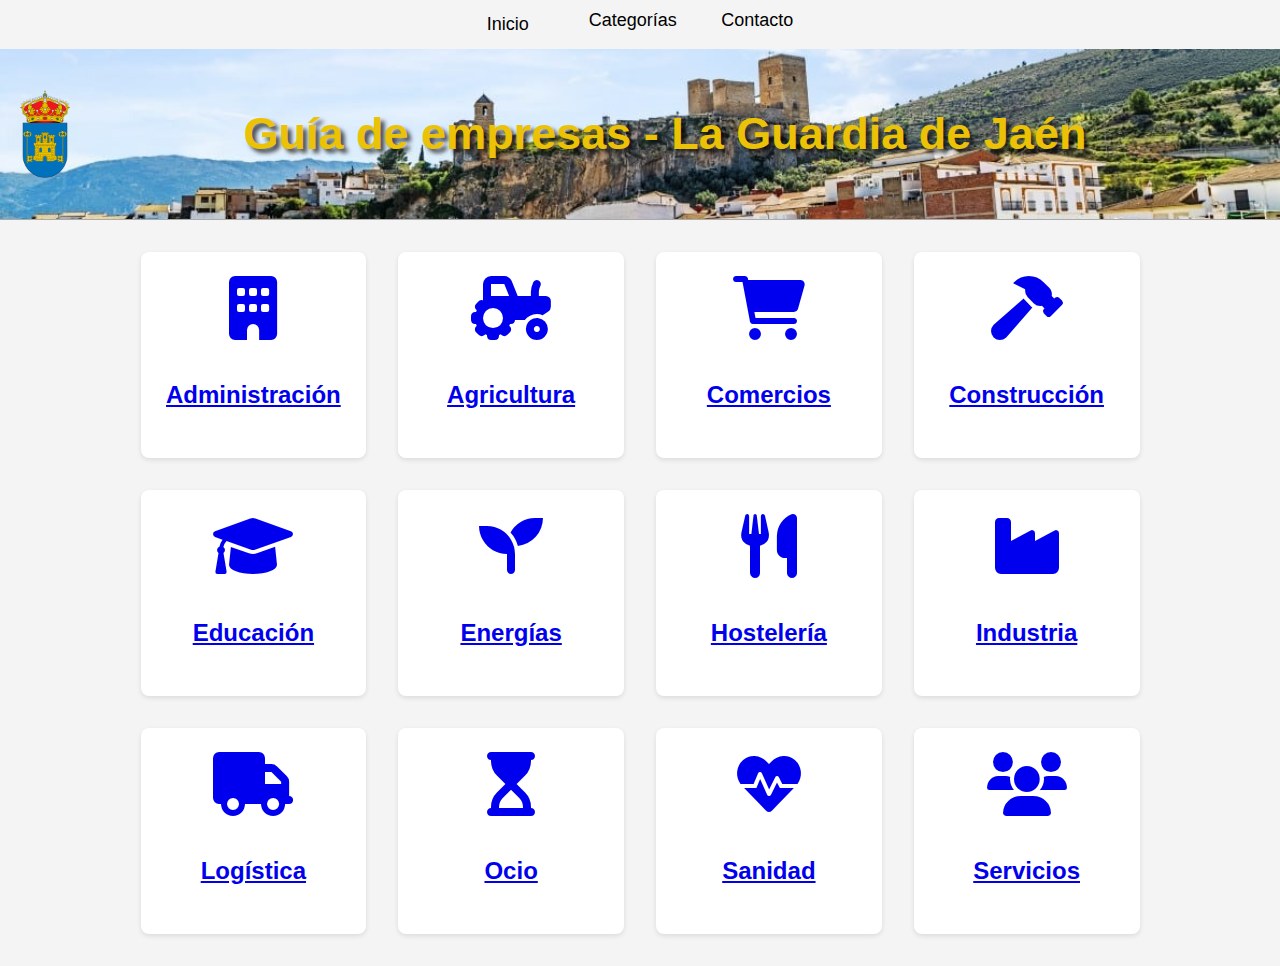
<file: index.html>
<!DOCTYPE html>
<html lang="es">
<head>
    <meta charset="UTF-8">
    <meta name="viewport" content="width=device-width, initial-scale=1.0">
    <title>Guía de Empresas - La Guardia de Jaén</title>
    <link rel="icon" type="image/png" sizes="16x16" href="favicon-16x16.png">
    <link rel="stylesheet" href="https://cdnjs.cloudflare.com/ajax/libs/font-awesome/6.0.0-beta3/css/all.min.css">
    <link rel="stylesheet" href="css/styles_index.css">
</head>
<body>
        <!-- Header con el menú -->
            <nav class="navbar">
                <a href="index.html" class="nav-link">Inicio</a>
    
                <!-- Botón Categorías con submenú -->
                <div class="dropdown">
                    <button class="nav-link dropdown-btn">Categorías</button>
                    <div class="dropdown-menu">
                        <div class="dropdown-item">
                            <a href="categorias/administracion.html">Administración</a>
                            <div class="submenu">
                                <a href="categorias/administracion/Jimenez_romero_francisco_ jesus/Jimenez_romero_francisco_jesus.html">Francisco Jesús Jiménez Romero</a>
                            </div>
                        </div>
                        <div class="dropdown-item">
                            <a href="categorias/agricultura.html">Agricultura</a>
                            <div class="submenu">
                                <a href="categorias/agricultura/Comunidad_De_Regantes_Los_Llanos/Comunidad_De_Regantes_Los_Llanos.html">Comunidad de Regantes Los Llanos</a>
                            </div>
                        </div>
                        <div class="dropdown-item">
                            <a href="categorias/comercio.html">Comercio</a>
                            <div class="submenu">
                                <a href="categorias/comercio/Agroquimicos_mentesa_SL/Agroquimicos_mentesa.html">Agroquímicos Mentesa</a>
                                <a href="categorias/comercio/Carniceria_Vadillos/carniceria_vadillos.html">Carnicería Vadillos</a>
                                <a href="categorias/comercio/Confeccion_Textil_Hogar_Bruna/Confeccion_Textil_Hogar_Bruna.html">Confección Textil Hogar Bruna</a>
                                <a href="categorias/comercio/Confecciones_Gertrudis/Confecciones_Gertrudis.html">Confecciones Gertrudis</a>
                                <a href="categorias/comercio/Coviran/Coviran.html">Covirán</a>
                                <a href="categorias/comercio/Estanco_Maria_Jesus/Estanco_Maria_Jesus.html">Estanco María Jesús</a>
                                <a href="categorias/comercio/Farmacia_silvia_ruiz_diaz/Farmacia_silvia_ruiz.html">Farmacia Silvia Ruíz Díaz</a>
                                <a href="categorias/comercio/Jm_aperitivos/Jm_aperitivos.html">JM Aperitivos</a>
                                <a href="categorias/comercio/Kiosko_vista_alegre/Kiosco_vista_alegre.html">Kiosko Vista Alegre</a>
                                <a href="categorias/comercio/La_tienda_de_entrecaminos/La_tienda_de_entrecaminos.html">La Tienda de Entrecaminos</a>
                                <a href="categorias/comercio/Mikrojuli/mikrojuli.html">MikroJuli</a>
                                <a href="categorias/comercio/Muelle_15/muelle_15.html">Muelle 15</a>
                                <a href="categorias/comercio/Panaderia_gertrudis_dominguez_dominguez/Panaderia_gertrudis_dominguez_dominguez.html">Panadería Gertrudis Domínguez Domínguez</a>
                                <a href="categorias/comercio/Pili_y_mili/Pili_y_mili.html">Pili y Mili</a>
                                <a href="categorias/comercio/Rincon_del_porricas/Rincon_del_porricas.html">Rincón del Porricas</a>
                                <a href="categorias/comercio/Sebastian_dominguez_dominguez/Sebastian_dominguez_dominguez.html">Sebastián Domínguez Domínguez</a>
                                <a href="categorias/comercio/Supermercado_tomas_paula/Supermercado_tomas_paula.html">Supermercado Tomás y Paula</a>
                                <a href="categorias/comercio/Todo_100_María_del_Carmen/Todo_100_maría_del_carmen.html">Todo 100 María del Carmén</a>
                                <a href="categorias/comercio/Xauen_beauty_sl/Xauen_beauty_sl.html">Xauen Beauty S.L</a>
                            </div>
                        </div>
                            <div class="dropdown-item">
                            <a href="categorias/construccion.html">Construcción</a>
                            <div class="submenu">
                                <a href="categorias/construccion/Construcciones_y_reformas_nini/Construcciones_y_reformas_nini.html">Construcciones y Reformas Nini</a>
                                <a href="categorias/construccion/Excavaciones_y_movimientos_de_tierras_JMS/excavaciones_JMS.html">Excavaciones y movimientos de tierra JMS</a>
                                <a href="categorias/construccion/Global_foreman/Global_foreman.html">Global Foreman</a>
                            </div>
                        </div> 
                            <div class="dropdown-item">
                            <a href="categorias/educacion.html">Educación</a>
                            <div class="submenu">
                                <a href="categorias/educacion/Academia_victoria/Academia_victoria.html">Academia Victoria</a>
                                <a href="categorias/educacion/Diego_Martinez_Logopeda/Diego_Martinez_Logopeda.html">Diego Martínez Logopeda</a>
                                <a href="categorias/educacion/Logoss_formacion_continuada/LOGOSS_Formación_Continuada.html">Logoss</a>
                            </div>
                        </div>
                            <div class="dropdown-item">
                            <a href="categorias/energias.html">Energías</a>
                            <div class="submenu">
                                <a href="categorias/energias/Hh_Solar/Hh_solar.html">HH Solar</a>
                                <a href="categorias/energias/Luis_pelaez_s.l/Luis_Peláez_S.L.html">Luis Peláez</a>
                            </div>
                        </div>
                            <div class="dropdown-item">
                            <a href="categorias/hosteleria.html">Hostelería</a>
                            <div class="submenu">
                                <a href="categorias/hosteleria/El_Zorro/El_Zorro.html">El Zorro</a>
                                <a href="categorias/hosteleria/La_muralla/La_muralla.html">La Muralla</a>
                                <a href="categorias/hosteleria/Mirador_el_reencuentro/Mirador_el_reencuentro.html">Mirador el Reencuentro</a>
                                <a href="categorias/hosteleria/Pacomer/Pacomer.html">Pacomer</a>
                                <a href="categorias/hosteleria/Restaurante_el_timon/Restaurante_el_timon.html">Restaurante El Timón</a>
                                <a href="categorias/hosteleria/Restaurante_km_42_sl/Restaurante_km_42_sl.html">Restaurante KM42</a>
                                <a href="categorias/hosteleria/Restcargan_S.A/Rescargant.html">Rescargant</a>
                                <a href="categorias/hosteleria/Cafe bar Patillas/Patillas.html">Café Bar Patillas</a>
                                <a href="categorias/hosteleria/Café_Bar_El_Cuerpo/Cuerpo.html">Café Bar El Cuerpo</a>
                                <a href="categorias/hosteleria/Plaza_San_Pedro/San_Pedro.html">Plaza San Pedro</a>
                            </div>
                        </div>
                            <div class="dropdown-item">
                            <a href="categorias/industria.html">Industria</a>
                            <div class="submenu">
                                <a href="categorias/industria/Patatas_fritas_santo_reino_slu/Patatas_fritas_Santo_Reino_S.L.html">Patatas Fritas Santo Reino</a>
                                <a href="categorias/industria/Sca_san_sebastián/SCA_San_Sebastian.html">C.S.A San Sebastián</a>
                                <a href="categorias/industria/Rotuara/Rotuara.html">Rotuara</a>
                                <a href="categorias/industria/Remancer_jaen_sl/Remancer_jaen_sl.html">Remancer</a>
                                <a href="categorias/industria/Aceites_la_fuente_sl/Aceites_la_fuente_sl.html">Aceites La Fuente</a>
                            </div>
                        </div>
                        <div class="dropdown-item">
                            <a href="categorias/logistica.html">Logística</a>
                            <div class="submenu">
                                <a href="categorias/logistica/Transportes_y_materiales_san_sebastian_sociedad_limitada/Transportes_y_materiales_san_sebastian_sociedad_limitada.html">Transportes San Sebastián</a>
                                <a href="categorias/comercio/ropa.html">Federico Vílchez Romero</a>
                            </div>
                        </div>
                        <div class="dropdown-item">
                            <a href="categorias/ocio.html">Ocio</a>
                            <div class="submenu">
                                <a href="categorias/ocio/Centro_ecuestre_la_estribera/Centro_ecuestre_la_estribera.html">Centro Ecuestre La Estribera</a>
                                <a href="categorias/ocio/Leyenda_viva/Leyenda_Viva.html">Leyenda Viva</a>
                                <a href="categorias/ocio/Party_time/Party_time.html">Party Time</a>
                                <a href="categorias/ocio/Pub_mekedo/Pub_mekedo.html">Pub Mekedo</a>
                            </div>
                        </div>
                        <div class="dropdown-item">
                            <a href="categorias/sanidad.html">Sanidad</a>
                            <div class="submenu">
                                <a href="categorias/sanidad/Farmacia_Maria_Zafra_Gonzales/Farmacia_Maria_Zafra_Gonzales.html">Farmacia María Zafra Conzález/a>
                                <a href="categorias/sanidad/Java_Veterinaria_Sociedad_Limitada/Java_Veterinaria_Sociedad_Limitada.html">Java Veterinaria</a>
                                <a href="categorias/sanidad/Residencia_de_mayores_fuente_de_la_pena_sca/Residencia_de_mayores_fuente_de_la_pena_sca.html">Residencia de mayores Fuente de la Peña</a>
                                <a href="categorias/sanidad/Centro_de_dia_virgen_de_la_capilla/Centro_de_dia_virgen_de_la_capilla.html">Centro de día Virgen de la Capilla</a>
                                <a href="categorias/sanidad/Fisioterapia/Fisioterapia.html">Fisioterapia Noelia Martínez</a>
                                <a href="categorias/sanidad/Vet_go_Francisco_Lietor/vet_go_francisco_lietor.html">Vet Go</a>
                            </div>
                        </div>
                        <div class="dropdown-item">
                            <a href="categorias/servicios.html">Servicios</a>
                            <div class="submenu">
                                <a href="categorias/servicios/Iniciativas_Desarrollos_La_Yuca_Sl/Iniciativas_Desarrollos_La_Yuca_Sl.html">Iniciativas y Desarollos La Yuca</a>
                                <a href="categorias/servicios/Compania_Europea_De_Espectaculos/Compania_Europea_De_Espectaculos.html">Compañía Europea de Espectáculos</a>
                                <a href="categorias/servicios/Tapiceria_la_guardia/Tapiceria_la_guardia.html">Tapicería La Guardia de Jaén</a>
                                <a href="categorias/servicios/Mercedess_seo/Mercedess_seo.html">Mercedess SEO</a>
                                <a href="categorias/servicios/Clece_sa/Clece_sa.html">Clece S.A</a>
                                <a href="categorias/servicios/Autoescuela_stop/Autoescuela_stop.html">Autoescuela Stop</a>
                                <a href="categorias/servicios/Blue_moon/Blue_moon.html">Blue Moon</a>
                                <a href="categorias/servicios/Francisco_Anguita_Nutricion/Francisco_Anguita_Nutricion.html">Francisco Anguita Nutrición</a>
                                <a href="categorias/servicios/Hielo_fricus/Hielos_fricus.html">Hielo Fricus</a>
                                <a href="categorias/servicios/Marian_Jurado_Manicurista_Profesional/Marian_Jurado_Manicurista_Profesional.html">Marian Jurado Manicurista</a>
                                <a href="categorias/servicios/Peluqueria_koketas_unisex/Peluqueria_koketas_unisex.html">Peluquería Koketas Unisex</a>
                        </div>
                    </div>
                </div>
    
                <a href="contacto.html" class="nav-link">Contacto</a>
            </nav>
   <header>
    <img src="Escudo_de_La_Guardia_de_Jaén.svg.png" alt="Logo de mi empresa" width="50">
    <h1> Guía de empresas - La Guardia de Jaén</h1>
   </header> 
   <main>
    <div class="category-grid">
        <a href="categorias/administracion.html" class="category-item">
            <i class="fas fa-building category-icon"></i>
            <h2>Administración</h2>
        </a>
        <a href="Categorias/agricultura.html" class="category-item">
            <i class="fas fa-tractor category-icon"></i>
            <h2>Agricultura</h2>
        </a>
        <a href="categorias/comercio.html" class="category-item">
            <i class="fas fa-shopping-cart category-icon"></i>
            <h2>Comercios</h2>
        </a>
        <a href="categorias/construccion.html" class="category-item">
            <i class="fas fa-hammer category-icon"></i>
            <h2>Construcción</h2>
        </a>
        <a href="categorias/educacion.html" class="category-item">
            <i class="fas fa-graduation-cap category-icon"></i>
            <h2>Educación</h2>
        </a>
        <a href="Categorias/energias.html" class="category-item">
            <i class="fas fa-seedling category-icon"></i>
            <h2>Energías</h2>
        </a>
        <a href="categorias/hosteleria.html" class="category-item">
            <i class="fas fa-utensils category-icon"></i>
            <h2>Hostelería</h2>
        </a>
        <a href="categorias/industria.html" class="category-item">
            <i class="fas fa-industry category-icon"></i>
            <h2>Industria</h2>
        </a>
        <a href="categorias/logistica.html" class="category-item">
            <i class="fas fa-truck category-icon"></i>
            <h2>Logística</h2>
        </a>
        <a href="categorias/ocio.html" class="category-item">
            <i class="fas fa-hourglass-start category-icon"></i>
            <h2>Ocio</h2>
        </a>
        <a href="categorias/sanidad.html" class="category-item">
            <i class="fas fa-heartbeat category-icon"></i>
            <h2>Sanidad</h2>
        </a>
        <a href="categorias/servicios.html" class="category-item">
            <i class="fa-solid fa-users category-icon"></i>
            <h2>Servicios</h2>
        </a>
    </div>
   </main>
   <script src="js/java.js"></script>
</body>
</html>
</file>
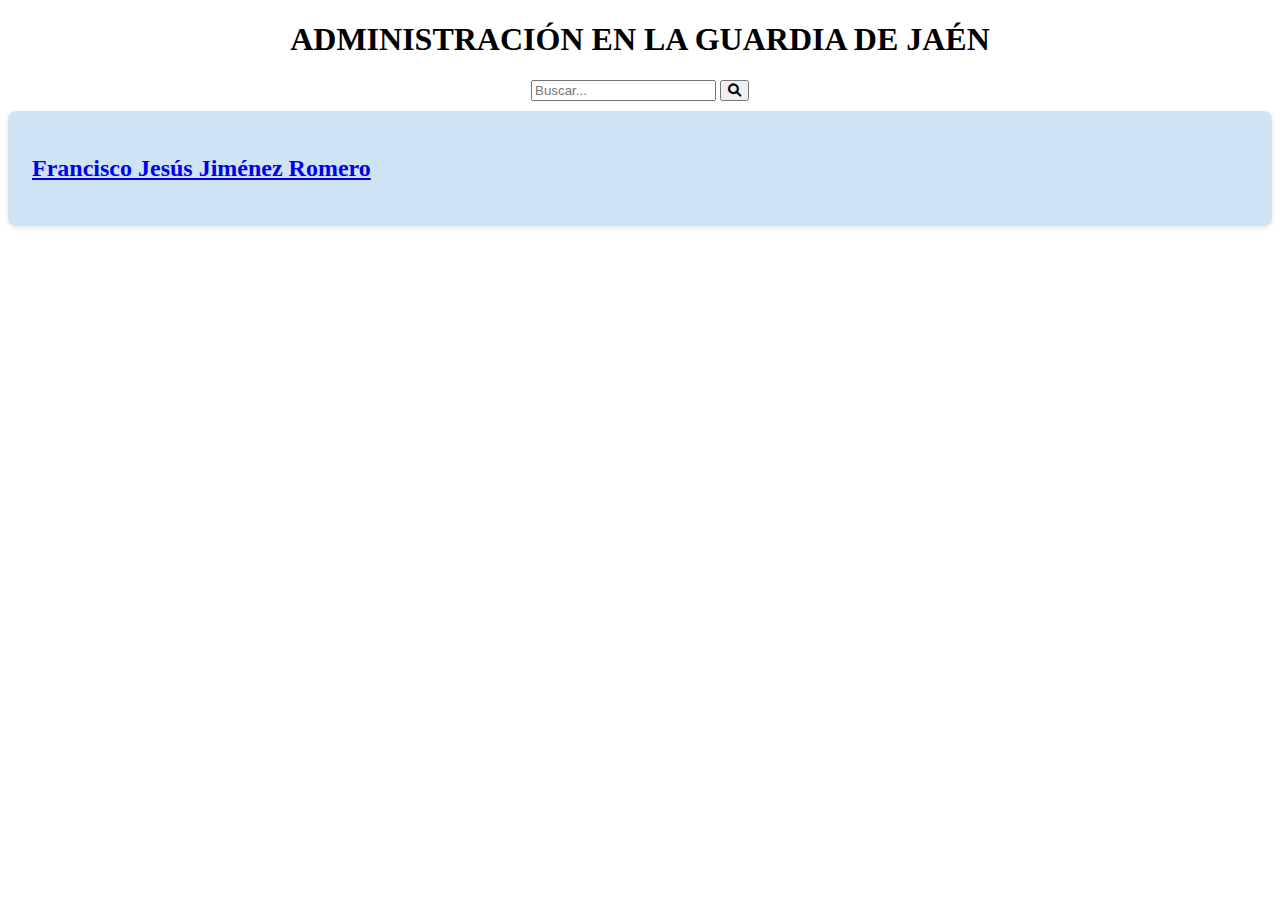
<file: categorias/administracion.html>
<!DOCTYPE html>
<html lang="es">
<head>
    <meta charset="UTF-8">
    <meta name="viewport" content="width=device-width, initial-scale=1.0">
    <title>Administración</title>
    <link rel="icon" type="image/png" sizes="16x16" href="../favicon-16x16.png">
    <link rel="stylesheet"href="https://cdnjs.cloudflare.com/ajax/libs/font-awesome/6.0.0-beta3/css/all.min.css">
    <style>
        .business-list{
            display: grid;
            grid-template-columns: repeat(auto-fit,minmax(300px,1fr));
            gap:2rem;
        }
        .business-card{
            background-color: #cee4f5;
            border-radius: 8px;
            box-shadow: 0 2px 5px rgba(0,0,0,0.1);
            padding: 1.5rem;
            transition: transform 0.3s ease;
            margin-top: 10px;
        }
        .business-card:hover{
            transform:translateY(-5px);
        }
        header{
            text-align: center;
        }
    </style>
</head>
<body>
   <header>
    <h1>ADMINISTRACIÓN EN LA GUARDIA DE JAÉN</h1>
    <div class="search-container">
        <input type="text" id="search" placeholder="Buscar..." onkeyup="searchBusinesses()">
        <button type="submit"><i class="fas fa-search"></i></button>
    </div>
   </header> 
   <main>
    <div class="business-list">
        <a href="administracion/Jimenez_romero_francisco_ jesus/Jimenez_romero_francisco_jesus.html"class="business-card">
            <h2>Francisco Jesús Jiménez Romero</h2>   
        </a>
    </div>
   </main>
   <script src="../js/java.js"></script>
</body>
</html>
</file>
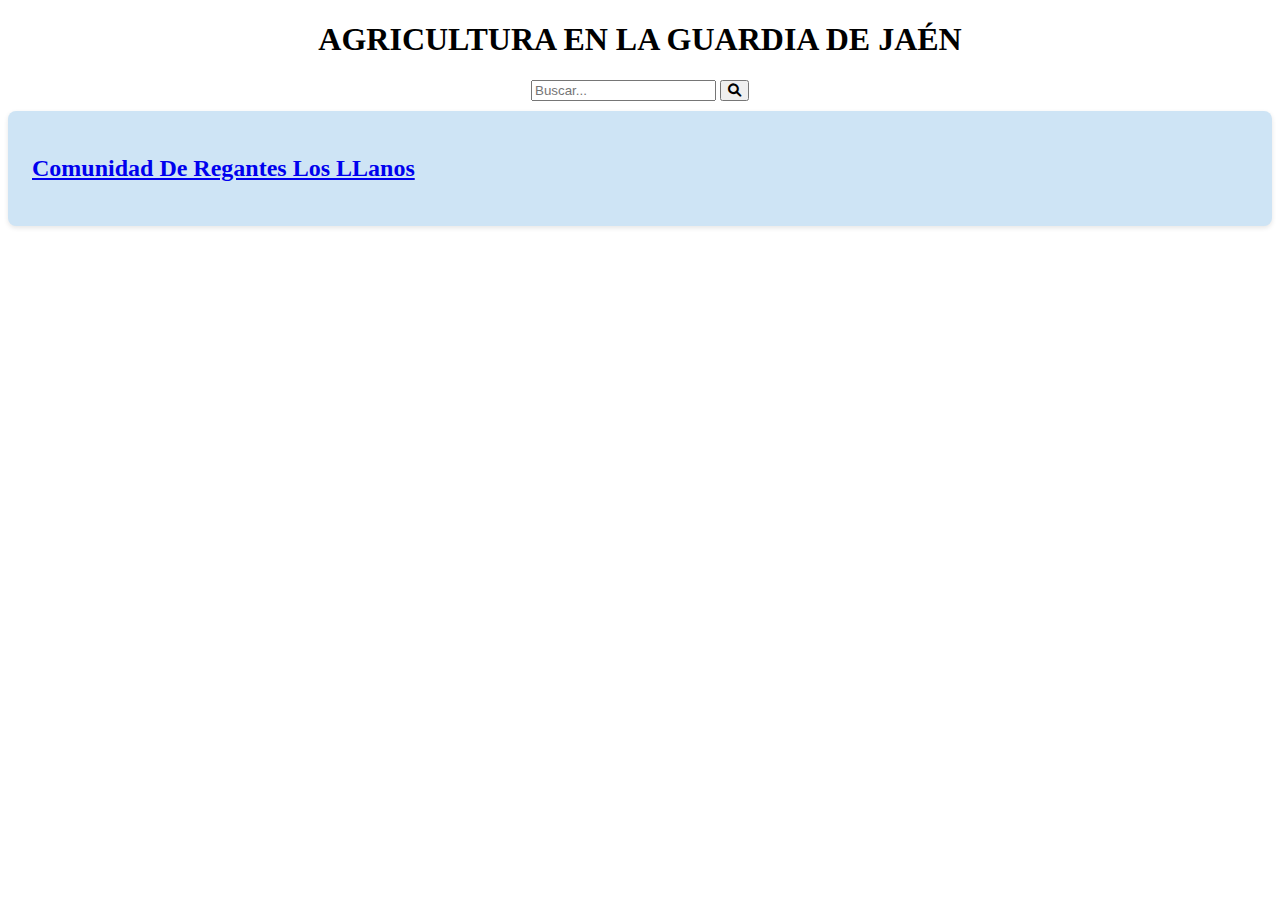
<file: categorias/agricultura.html>
<!DOCTYPE html>
<html lang="es">
<head>
    <meta charset="UTF-8">
    <meta name="viewport" content="width=device-width, initial-scale=1.0">
    <title>Agricultura</title>
    <link rel="icon" type="image/png" sizes="16x16" href="../favicon-16x16.png">
    <link rel="stylesheet"href="https://cdnjs.cloudflare.com/ajax/libs/font-awesome/6.0.0-beta3/css/all.min.css">
    <style>
        /*Estilos similares a la página principal*/
        .business-list{
            display: grid;
            grid-template-columns: repeat(auto-fit,minmax(300px,1fr));
            gap:2rem;
        }
        .business-card{
            background-color: #cee4f5;
            border-radius: 8px;
            box-shadow: 0 2px 5px rgba(0,0,0,0.1);
            padding: 1.5rem;
            transition: transform 0.3s ease;
            margin-top: 10px;
        }
        .business-card:hover{
            transform:translateY(-5px);
        }
        header{
            text-align: center;
        }
    </style>
</head>
<body>
   <header>
    <h1>AGRICULTURA EN LA GUARDIA DE JAÉN</h1>
    <div class="search-container">
        <input type="text" id="search" placeholder="Buscar..." onkeyup="searchBusinesses()">
        <button type="submit"><i class="fas fa-search"></i></button>
    </div>
   </header> 
   <main>
    <div class="business-list">
        <a href="agricultura/Comunidad_De_Regantes_Los_Llanos/Comunidad_De_Regantes_Los_Llanos.html"class="business-card">
            <h2>Comunidad De Regantes Los LLanos</h2>
        </a>
    </div>
   </main>
   <script src="../js/java.js"></script>
</body>
</html>
</file>
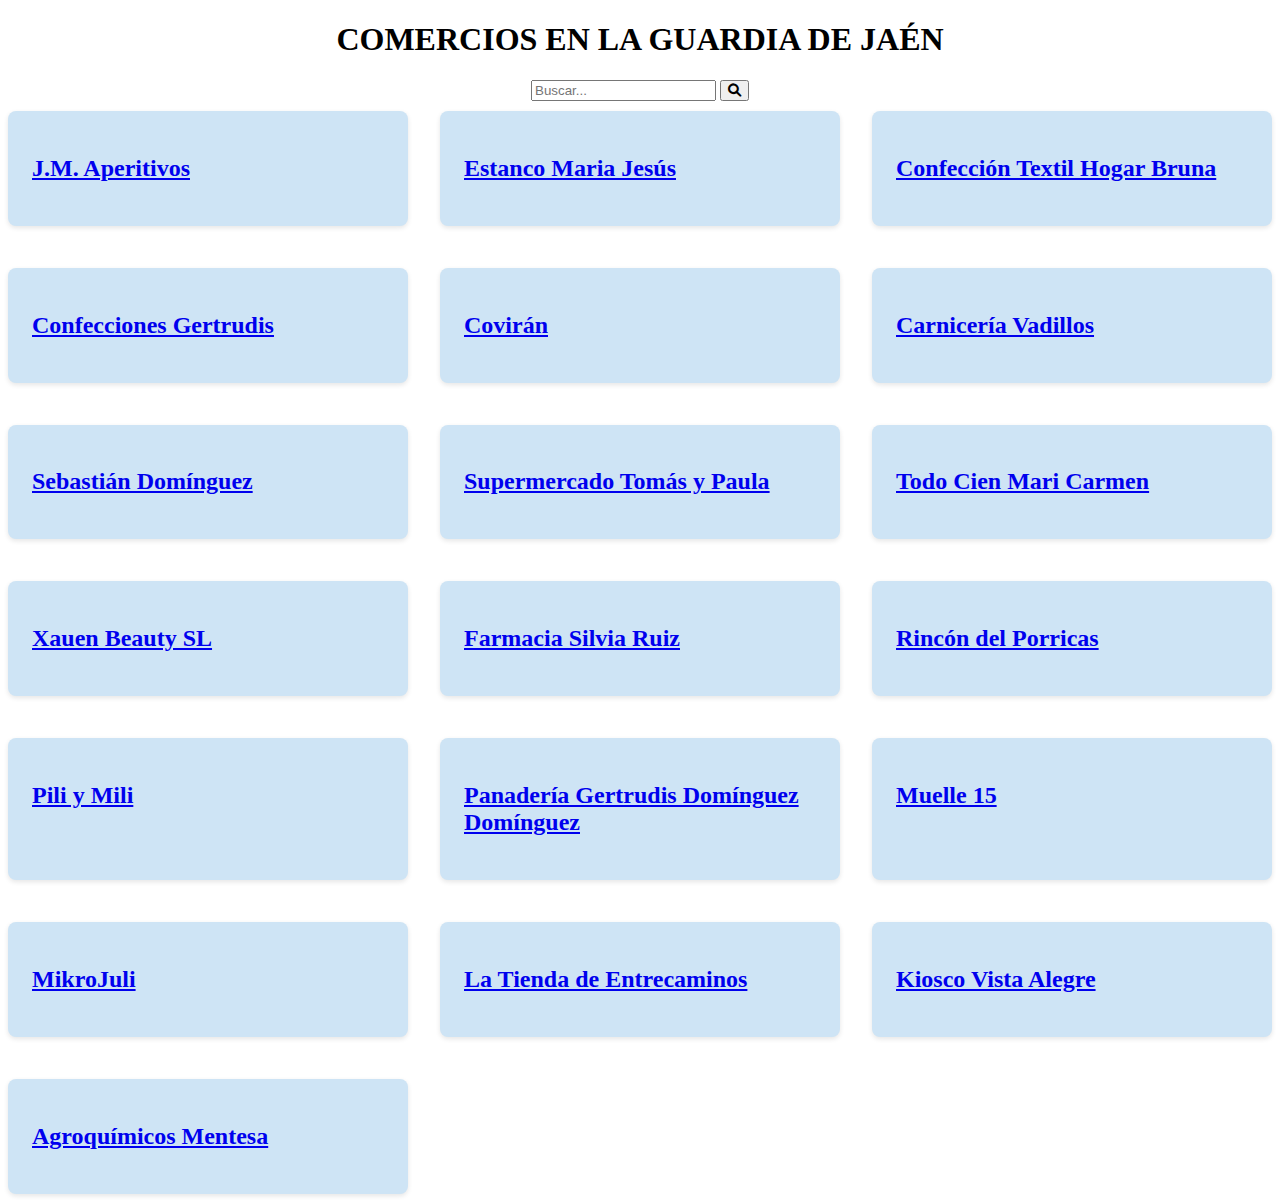
<file: categorias/comercio.html>
<!DOCTYPE html>
<html lang="es">

    <meta charset="UTF-8">
    <meta name="viewport" content="width=device-width, initial-scale=1.0">
    <title>Comercio</title>
    <link rel="icon" type="image/png" sizes="16x16" href="../favicon-16x16.png">
    <link rel="stylesheet"href="https://cdnjs.cloudflare.com/ajax/libs/font-awesome/6.0.0-beta3/css/all.min.css">  
    <style>
        /*Estilos similares a la página principal*/
        .business-list{
            display: grid;
            grid-template-columns: repeat(auto-fit,minmax(300px,1fr));
            gap:2rem;
        }
        .business-card{
            background-color: #cee4f5;
            border-radius: 8px;
            box-shadow: 0 2px 5px rgba(0,0,0,0.1);
            padding: 1.5rem;
            transition: transform 0.3s ease;
            margin-top: 10px;
        }
        .business-card:hover{
            transform:translateY(-5px);
        }
        header{
            text-align: center;
        }
    </style>
</head>
<body>
   <header>
    <h1>COMERCIOS EN LA GUARDIA DE JAÉN</h1>
    <div class="search-container">
        <input type="text" id="search" placeholder="Buscar..." onkeyup="searchBusinesses()">
        <button type="submit"><i class="fas fa-search"></i></button>
    </div>
   </header> 
   <main>
    <div class="business-list">
        <a href="comercio/Jm_aperitivos/Jm_aperitivos.html"class="business-card">
            <h2>J.M. Aperitivos</h2>
        </a>
        <a href="comercio/Estanco_Maria_Jesus/Estanco_Maria_Jesus.html"class="business-card">
            <h2>Estanco Maria Jesús</h2>
        </a>
        <a href="comercio/Confeccion_Textil_Hogar_Bruna/Confeccion_Textil_Hogar_Bruna.html"class="business-card">
            <h2>Confección Textil Hogar Bruna</h2>
        
        </a>  
        <a href="comercio/Confecciones_Gertrudis/Confecciones_Gertrudis.html"class="business-card">
            <h2>Confecciones Gertrudis</h2>
        </a>
        
        <a href="comercio/Coviran/Coviran.html"class="business-card">
            <h2>Covirán</h2>
        </a>
        <a href="comercio/Carniceria_Vadillos/carniceria_vadillos.html" class="business-card">
            <h2>Carnicería Vadillos</h2>
        </a>
        <a href="comercio/Sebastian_dominguez_dominguez/Sebastian_dominguez_dominguez.html" class="business-card">
            <h2>Sebastián Domínguez</h2>

        </a>    
        <a href="comercio/Supermercado_tomas_paula/Supermercado_tomas_paula.html" class="business-card">
            <h2>Supermercado Tomás y Paula</h2>
            
        </a>    
        <a href="comercio/Todo_100_María_del_Carmen/Todo_100_maría_del_carmen.html" class="business-card">
            <h2>Todo Cien Mari Carmen</h2>
           
        </a>    
        <a href="comercio/Xauen_beauty_sl/Xauen_beauty_sl.html" class="business-card">
            <h2>Xauen Beauty SL</h2>
           
        </a>    
        <a href="comercio/Farmacia_silvia_ruiz_diaz/Farmacia_silvia_ruiz.html" class="business-card">
            <h2>Farmacia Silvia Ruiz</h2>
        </a> 
        <a href="comercio/Rincon_del_porricas/Rincon_del_porricas.html" class="business-card">
            <h2>Rincón del Porricas</h2>
        </a>    
        <a href="comercio/Pili_y_mili/Pili_y_mili.html" class="business-card">
            <h2>Pili y Mili</h2>
        </a> 
        <a href="comercio/Panaderia_gertrudis_dominguez_dominguez/Panaderia_gertrudis_dominguez_dominguez.html" class="business-card">
            <h2>Panadería Gertrudis Domínguez Domínguez</h2>
        </a> 
         
        <a href="comercio/Muelle_15/muelle_15.html" class="business-card">
            <h2>Muelle 15</h2>
        </a> 
        <a href="comercio/Mikrojuli/mikrojuli.html" class="business-card">
            <h2>MikroJuli</h2>
        </a> 
        <a href="comercio/La_tienda_de_entrecaminos/La_tienda_de_entrecaminos.html" class="business-card">
            <h2>La Tienda de Entrecaminos</h2>
        </a> 
        <a href="comercio/Kiosko_vista_alegre/Kiosco_vista_alegre.html" class="business-card">
            <h2>Kiosco Vista Alegre</h2>
        </a> 
        <a href="comercio/Agroquimicos_mentesa_SL/Agroquimicos_mentesa.html" class="business-card">
            <h2>Agroquímicos Mentesa</h2>
        </a> 
    </div>
   </main>
   <script src="../js/java.js"></script>
</body>
</html>
</file>
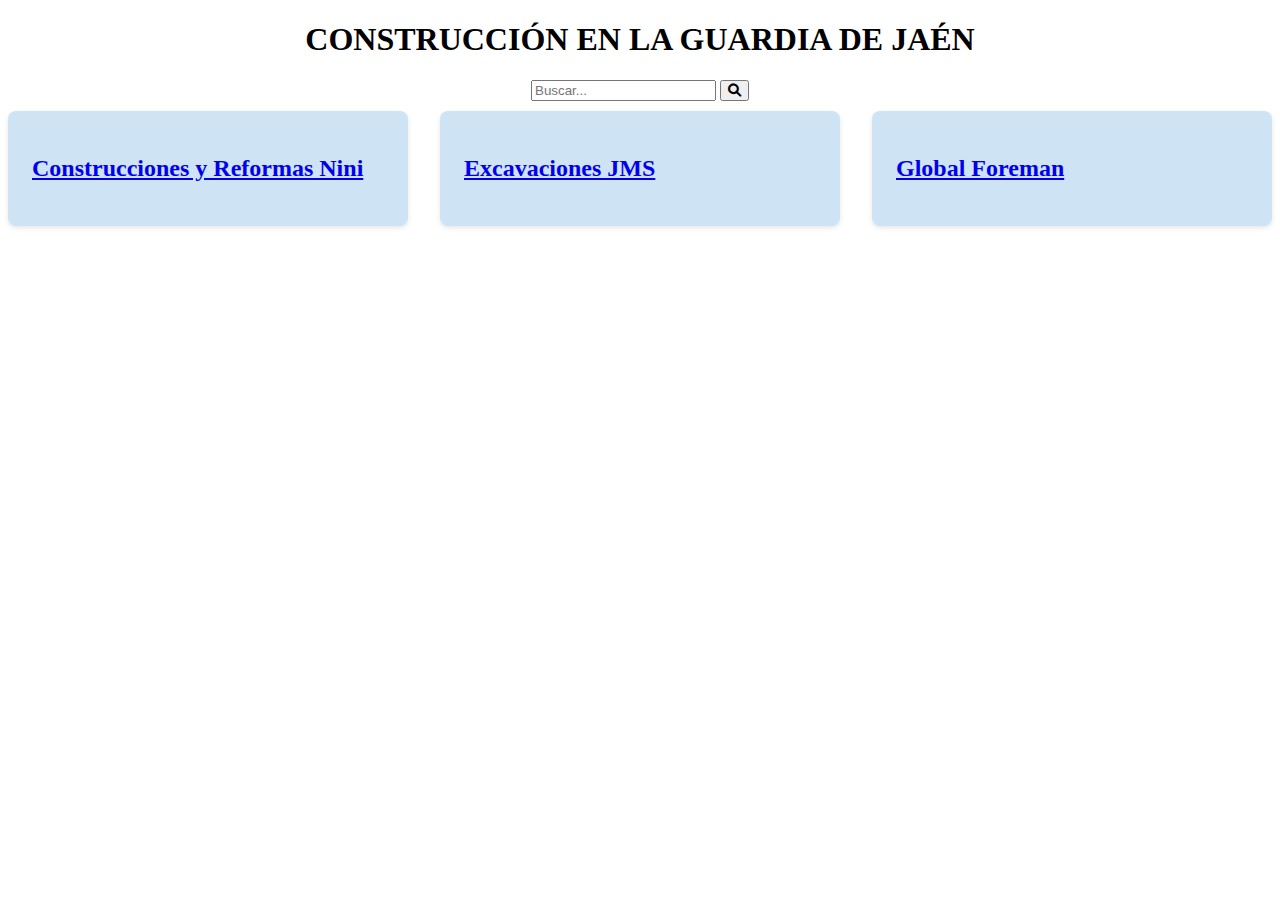
<file: categorias/construccion.html>
<!DOCTYPE html>
<html lang="es">

    <meta charset="UTF-8">
    <meta name="viewport" content="width=device-width, initial-scale=1.0">
    <title>Construcción</title>
    <link rel="icon" type="image/png" sizes="16x16" href="../favicon-16x16.png">
    <link rel="stylesheet"href="https://cdnjs.cloudflare.com/ajax/libs/font-awesome/6.0.0-beta3/css/all.min.css">
    <style>
        /*Estilos similares a la página principal*/
        .business-list{
            display: grid;
            grid-template-columns: repeat(auto-fit,minmax(300px,1fr));
            gap:2rem;
        }
        .business-card{
            background-color: #cee4f5;
            border-radius: 8px;
            box-shadow: 0 2px 5px rgba(0,0,0,0.1);
            padding: 1.5rem;
            transition: transform 0.3s ease;
            margin-top: 10px;
        }
        .business-card:hover{
            transform:translateY(-5px);
        }
        header{
            text-align: center;
        }
    </style>
</head>
<body>
   <header>
    <h1>CONSTRUCCIÓN EN LA GUARDIA DE JAÉN</h1>
    <div class="search-container">
        <input type="text" id="search" placeholder="Buscar..." onkeyup="searchBusinesses()">
        <button type="submit"><i class="fas fa-search"></i></button>
    </div>
   </header> 
   <main>
    <div class="business-list">
        <a href="construccion/Construcciones_y_reformas_nini/Construcciones_y_reformas_nini.html"class="business-card">
            <h2>Construcciones y Reformas Nini</h2>
        </a>
        <a href="construccion/Excavaciones_y_movimientos_de_tierras_JMS/excavaciones_JMS.html"class="business-card">
            <h2>Excavaciones JMS</h2>
        </a>
        <a href="construccion/Global_foreman/Global_foreman.html"class="business-card">
            <h2>Global Foreman</h2>
        </a>
    </div>
   </main>
   <script src="../js/java.js"></script>
</body>
</html>
</file>
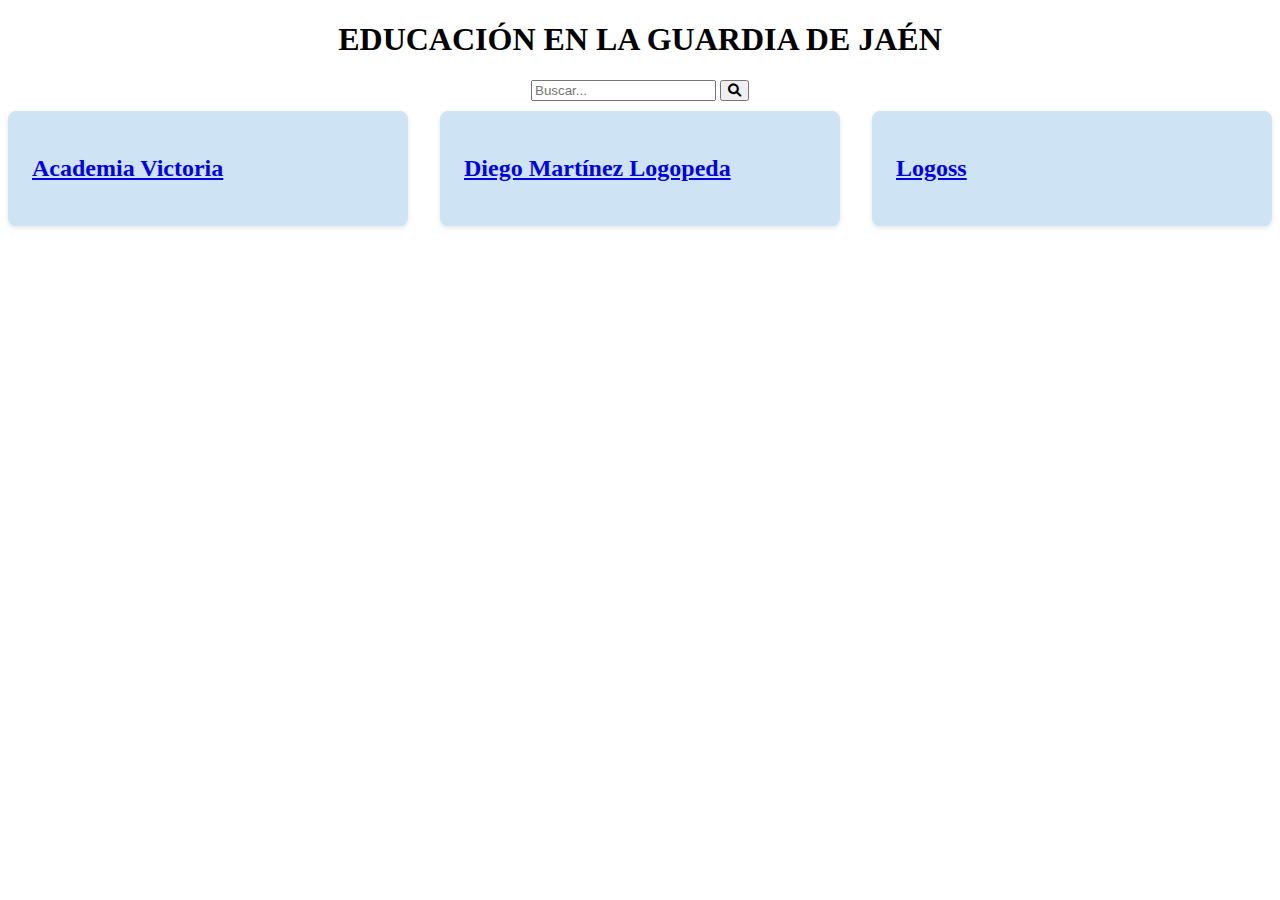
<file: categorias/educacion.html>
<!DOCTYPE html>
<html lang="es">

    <meta charset="UTF-8">
    <meta name="viewport" content="width=device-width, initial-scale=1.0">
    <title>Educación</title>
    <link rel="icon" type="image/png" sizes="16x16" href="../favicon-16x16.png">
    <link rel="stylesheet"href="https://cdnjs.cloudflare.com/ajax/libs/font-awesome/6.0.0-beta3/css/all.min.css">
    <style>
        /*Estilos similares a la página principal*/
        .business-list{
            display: grid;
            grid-template-columns: repeat(auto-fit,minmax(300px,1fr));
            gap:2rem;
        }
        .business-card{
            background-color: #cee4f5;
            border-radius: 8px;
            box-shadow: 0 2px 5px rgba(0,0,0,0.1);
            padding: 1.5rem;
            transition: transform 0.3s ease;
            margin-top: 10px;
        }
        .business-card:hover{
            transform:translateY(-5px);
        }
        header{
            text-align: center;
        }
    </style>
</head>
<body>
   <header>
    <h1>EDUCACIÓN EN LA GUARDIA DE JAÉN</h1>
    <div class="search-container">
        <input type="text" id="search" placeholder="Buscar..." onkeyup="searchBusinesses()">
        <button type="submit"><i class="fas fa-search"></i></button>
    </div>
   </header> 
   <main>
    <div class="business-list">
        <a href="educacion/Academia_victoria/Academia_victoria.html"class="business-card">
            <h2>Academia Victoria</h2>
        </a>
        <a href="educacion/Diego_Martinez_Logopeda/Diego_Martinez_Logopeda.html"class="business-card">
            <h2>Diego Martínez Logopeda</h2>
        </a>
        <a href="educacion/Logoss_formacion_continuada/LOGOSS_Formación_Continuada.html"class="business-card">
            <h2>Logoss</h2>
        </a>
    </div>
   </main>
   <script src="../js/java.js"></script>
</body>
</html>
</file>
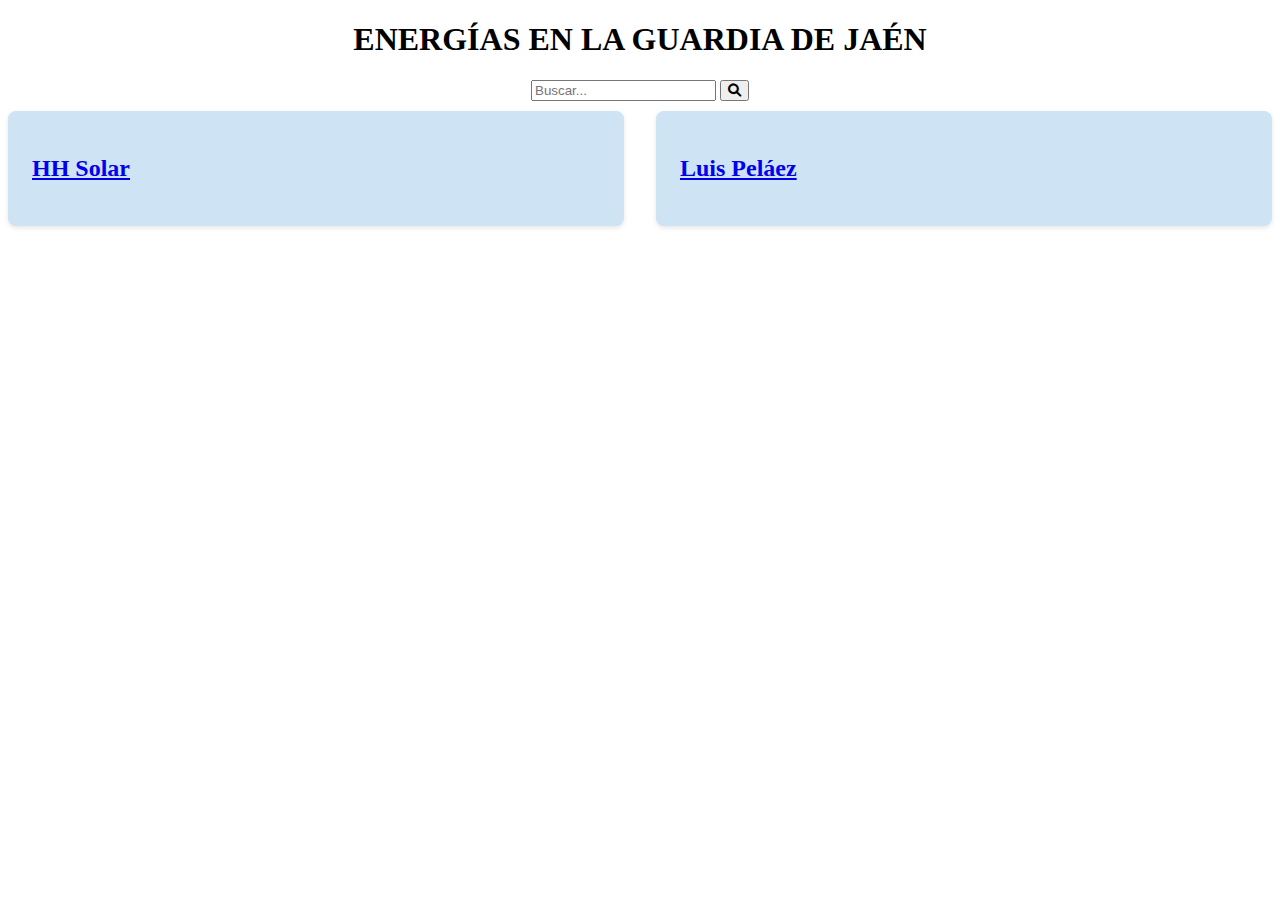
<file: categorias/energias.html>
<!DOCTYPE html>
<html lang="es">

    <meta charset="UTF-8">
    <meta name="viewport" content="width=device-width, initial-scale=1.0">
    <title>Energías</title>
    <link rel="icon" type="image/png" sizes="16x16" href="../favicon-16x16.png">
    <link rel="stylesheet"href="https://cdnjs.cloudflare.com/ajax/libs/font-awesome/6.0.0-beta3/css/all.min.css">
    <style>
        /*Estilos similares a la página principal*/
        .business-list{
            display: grid;
            grid-template-columns: repeat(auto-fit,minmax(300px,1fr));
            gap:2rem;
        }
        .business-card{
            background-color: #cee4f5;
            border-radius: 8px;
            box-shadow: 0 2px 5px rgba(0,0,0,0.1);
            padding: 1.5rem;
            transition: transform 0.3s ease;
            margin-top: 10px;
        }
        .business-card:hover{
            transform:translateY(-5px);
        }
        header{
            text-align: center;
        }
    </style>
</head>
<body>
   <header>
    <h1>ENERGÍAS EN LA GUARDIA DE JAÉN</h1>
    <div class="search-container">
        <input type="text" id="search" placeholder="Buscar..." onkeyup="searchBusinesses()">
        <button type="submit"><i class="fas fa-search"></i></button>
    </div>
   </header> 
   <main>
    <div class="business-list">
        <a href="energias/Hh_Solar/Hh_solar.html"class="business-card">
            <h2>HH Solar</h2>
        </a>
        <a href="energias/Luis_pelaez_s.l/Luis_Peláez_S.L.html"class="business-card">
            <h2>Luis Peláez</h2>
        </a>
           
    </div>
   </main>
   <script src="../js/java.js"></script>
</body>
</html>
</file>
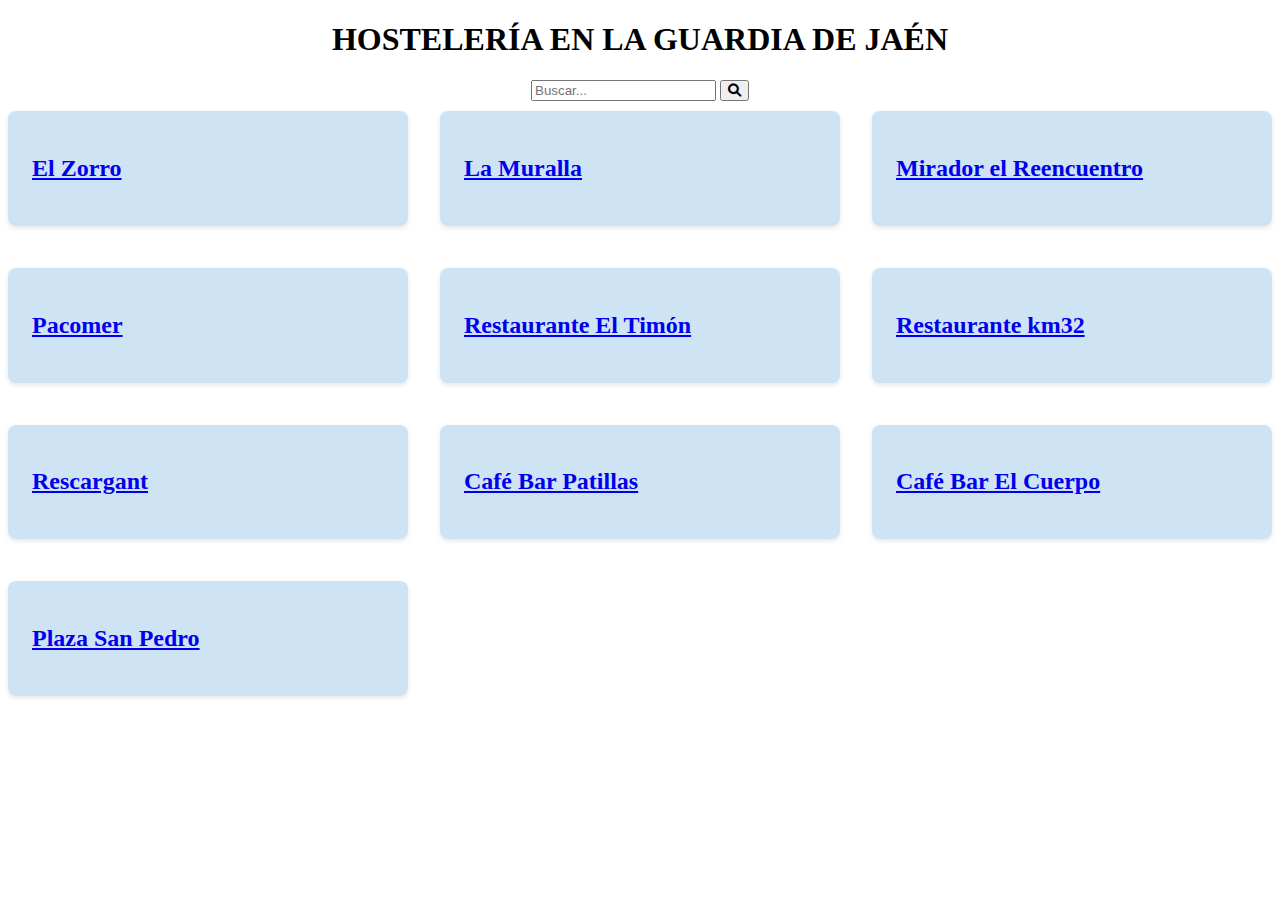
<file: categorias/hosteleria.html>
<!DOCTYPE html>
<html lang="es">

    <meta charset="UTF-8">
    <meta name="viewport" content="width=device-width, initial-scale=1.0">
    <title>Hostelería</title>
    <link rel="icon" type="image/png" sizes="16x16" href="../favicon-16x16.png">
    <link rel="stylesheet"href="https://cdnjs.cloudflare.com/ajax/libs/font-awesome/6.0.0-beta3/css/all.min.css">
    <style>
        /*Estilos similares a la página principal*/
        .business-list{
            display: grid;
            grid-template-columns: repeat(auto-fit,minmax(300px,1fr));
            gap:2rem;
        }
        .business-card{
            background-color: #cee4f5;
            border-radius: 8px;
            box-shadow: 0 2px 5px rgba(0,0,0,0.1);
            padding: 1.5rem;
            transition: transform 0.3s ease;
            margin-top: 10px;
        }
        .business-card:hover{
            transform:translateY(-5px);
        }
        header{
            text-align: center;
        }
    </style>
</head>
<body>
   <header>
    <h1>HOSTELERÍA EN LA GUARDIA DE JAÉN</h1>
    <div class="search-container">
        <input type="text" id="search" placeholder="Buscar..." onkeyup="searchBusinesses()">
        <button type="submit"><i class="fas fa-search"></i></button>
    </div>
   </header> 
   <main>
    <div class="business-list">
        <a href="hosteleria/El_Zorro/El_Zorro.html"class="business-card">
            <h2>El Zorro</h2>
        </a>
        <a href="hosteleria/La_muralla/La_muralla.html"class="business-card">
            <h2>La Muralla</h2>
        </a>
        <a href="hosteleria/Mirador_el_reencuentro/Mirador_el_reencuentro.html"class="business-card">
            <h2>Mirador el Reencuentro</h2>
        </a>
        <a href="hosteleria/Pacomer/Pacomer.html"class="business-card">
            <h2>Pacomer</h2>
        </a>
        <a href="hosteleria/Restaurante_el_timon/Restaurante_el_timon.html"class="business-card">
            <h2>Restaurante El Timón</h2>
        </a>
        <a href="hosteleria/Restaurante_km_42_sl/Restaurante_km_42_sl.html"class="business-card">
            <h2>Restaurante km32</h2>
        </a>
        <a href="hosteleria/Restcargan_S.A/Rescargant.html"class="business-card">
            <h2>Rescargant</h2>
        </a>
        <a href="hosteleria/Cafe bar Patillas/Patillas.html" class="business-card">
            <h2>Café Bar Patillas</h2>
        </a>
        <a href="hosteleria/Café_Bar_El_Cuerpo/Cuerpo.html" class="business-card">
            <h2>Café Bar El Cuerpo</h2>
        </a>
        <a href="hosteleria/Plaza_San_Pedro/San_Pedro.html" class="business-card">
            <h2>Plaza San Pedro</h2>
        </a>
    </div>
   </main>
   <script src="../js/java.js"></script>
</body>
</html>
</file>
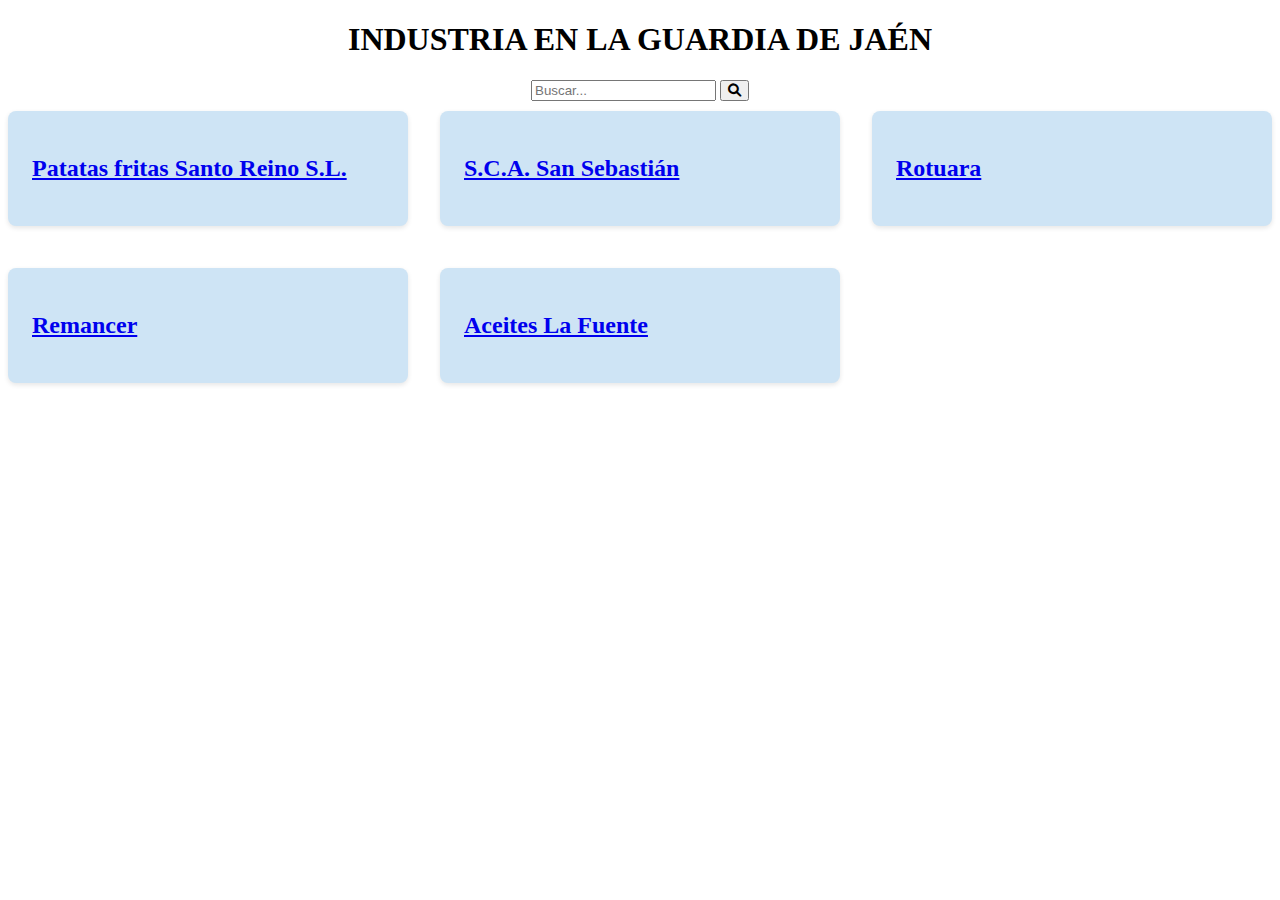
<file: categorias/industria.html>
<!DOCTYPE html>
<html lang="es">
<head>
    <meta charset="UTF-8">
    <meta name="viewport" content="width=device-width, initial-scale=1.0">
    <title>Industria</title>
    <link rel="icon" type="image/png" sizes="16x16" href="../favicon-16x16.png">
    <link rel="stylesheet"href="https://cdnjs.cloudflare.com/ajax/libs/font-awesome/6.0.0-beta3/css/all.min.css"> 
    <style>
        /*Estilos similares a la página principal*/
        .business-list{
            display: grid;
            grid-template-columns: repeat(auto-fit,minmax(300px,1fr));
            gap:2rem;
        }
        .business-card{
            background-color: #cee4f5;
            border-radius: 8px;
            box-shadow: 0 2px 5px rgba(0,0,0,0.1);
            padding: 1.5rem;
            transition: transform 0.3s ease;
            margin-top: 10px;
        }
        .business-card:hover{
            transform:translateY(-5px);
        }
        header{
            text-align: center;
        }
    </style>
</head>
<body>
    <header>
        <h1>INDUSTRIA EN LA GUARDIA DE JAÉN</h1>
        <div class="search-container">
            <input type="text" id="search" placeholder="Buscar..." onkeyup="searchBusinesses()">
            <button type="submit"><i class="fas fa-search"></i></button>
        </div>
    </header>
    <main>
        <div class="business-list">
            <a href="industria/Patatas_fritas_santo_reino_slu/Patatas_fritas_Santo_Reino_S.L.html" class="business-card">
                <h2>Patatas fritas Santo Reino S.L.</h2>
            
            </a>
            <a href="industria/Sca_san_sebastián/SCA_San_Sebastian.html" class="business-card">
                <h2>S.C.A. San Sebastián</h2> 
            </a>
            <a href="industria/Rotuara/Rotuara.html" class="business-card">
                <h2>Rotuara</h2> 
            </a>
            <a href="industria/Remancer_jaen_sl/Remancer_jaen_sl.html" class="business-card">
                <h2>Remancer</h2>    
            </a>
            <a href="industria/Aceites_la_fuente_sl/Aceites_la_fuente_sl.html" class="business-card">
                <h2>Aceites La Fuente</h2>    
            </a>
        </div>
    </main>
    <script src="../js/java.js"></script>
</body>
</html>
</file>
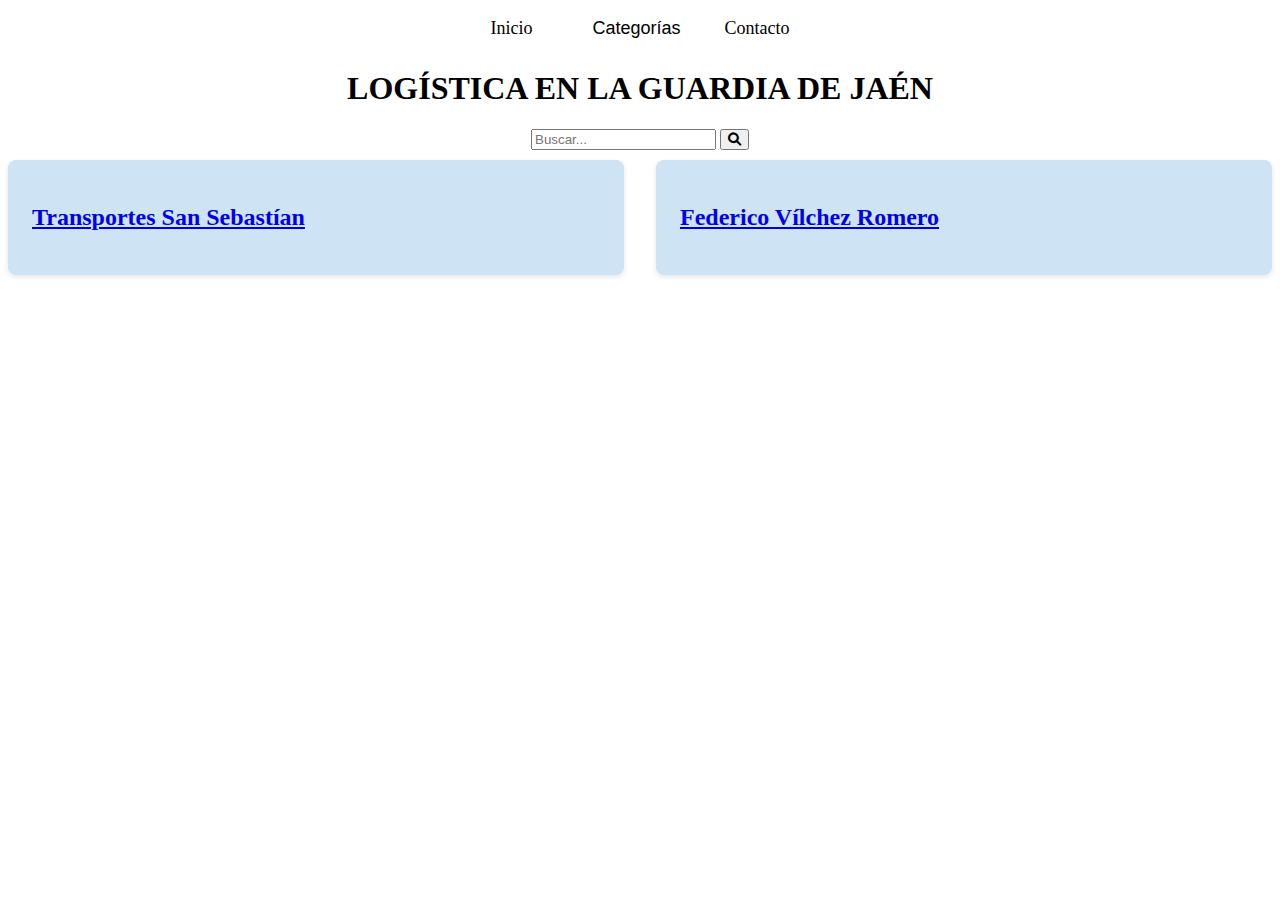
<file: categorias/logistica.html>
<!DOCTYPE html>
<html lang="es">

    <meta charset="UTF-8">
    <meta name="viewport" content="width=device-width, initial-scale=1.0">
    <title>Logística</title>
    <link rel="icon" type="image/png" sizes="16x16" href="../favicon-16x16.png">
    <link rel="stylesheet"href="https://cdnjs.cloudflare.com/ajax/libs/font-awesome/6.0.0-beta3/css/all.min.css"> 
    <link rel="stylesheet" href="../css/style_categorias.css">
</head>
<body>
    <!-- Header con el menú -->
    <nav class="navbar">
        <a href="../index.html" class="nav-link">Inicio</a>

        <!-- Botón Categorías con submenú -->
        <div class="dropdown">
            <button class="nav-link dropdown-btn">Categorías</button>
            <div class="dropdown-menu">
                <div class="dropdown-item">
                    <a href="categorias/administracion.html">Administración</a>
                    <div class="submenu">
                        <a href="categorias/administracion/Jimenez_romero_francisco_ jesus/Jimenez_romero_francisco_jesus.html">Francisco Jesús Jiménez Romero</a>
                    </div>
                </div>
                <div class="dropdown-item">
                    <a href="categorias/agricultura.html">Agricultura</a>
                    <div class="submenu">
                        <a href="categorias/agricultura/Comunidad_De_Regantes_Los_Llanos/Comunidad_De_Regantes_Los_Llanos.html">Comunidad de Regantes Los Llanos</a>
                    </div>
                </div>
                <div class="dropdown-item">
                    <a href="categorias/comercio.html">Comercio</a>
                    <div class="submenu">
                        <a href="categorias/comercio/Agroquimicos_mentesa_SL/Agroquimicos_mentesa.html">Agroquímicos Mentesa</a>
                        <a href="categorias/comercio/Carniceria_Vadillos/carniceria_vadillos.html">Carnicería Vadillos</a>
                        <a href="categorias/comercio/Confeccion_Textil_Hogar_Bruna/Confeccion_Textil_Hogar_Bruna.html">Confección Textil Hogar Bruna</a>
                        <a href="categorias/comercio/Confecciones_Gertrudis/Confecciones_Gertrudis.html">Confecciones Gertrudis</a>
                        <a href="categorias/comercio/Coviran/Coviran.html">Covirán</a>
                        <a href="categorias/comercio/Estanco_Maria_Jesus/Estanco_Maria_Jesus.html">Estanco María Jesús</a>
                        <a href="categorias/comercio/Farmacia_silvia_ruiz_diaz/Farmacia_silvia_ruiz.html">Farmacia Silvia Ruíz Díaz</a>
                        <a href="categorias/comercio/Jm_aperitivos/Jm_aperitivos.html">JM Aperitivos</a>
                        <a href="categorias/comercio/Kiosko_vista_alegre/Kiosco_vista_alegre.html">Kiosko Vista Alegre</a>
                        <a href="categorias/comercio/La_tienda_de_entrecaminos/La_tienda_de_entrecaminos.html">La Tienda de Entrecaminos</a>
                        <a href="categorias/comercio/Mikrojuli/mikrojuli.html">MikroJuli</a>
                        <a href="categorias/comercio/Muelle_15/muelle_15.html">Muelle 15</a>
                        <a href="categorias/comercio/Panaderia_gertrudis_dominguez_dominguez/Panaderia_gertrudis_dominguez_dominguez.html">Panadería Gertrudis Domínguez Domínguez</a>
                        <a href="categorias/comercio/Pili_y_mili/Pili_y_mili.html">Pili y Mili</a>
                        <a href="categorias/comercio/Rincon_del_porricas/Rincon_del_porricas.html">Rincón del Porricas</a>
                        <a href="categorias/comercio/Sebastian_dominguez_dominguez/Sebastian_dominguez_dominguez.html">Sebastián Domínguez Domínguez</a>
                        <a href="categorias/comercio/Supermercado_tomas_paula/Supermercado_tomas_paula.html">Supermercado Tomás y Paula</a>
                        <a href="categorias/comercio/Todo_100_María_del_Carmen/Todo_100_maría_del_carmen.html">Todo 100 María del Carmén</a>
                        <a href="categorias/comercio/Xauen_beauty_sl/Xauen_beauty_sl.html">Xauen Beauty S.L</a>
                    </div>
                </div>
                    <div class="dropdown-item">
                    <a href="categorias/construccion.html">Construcción</a>
                    <div class="submenu">
                        <a href="categorias/construccion/Construcciones_y_reformas_nini/Construcciones_y_reformas_nini.html">Construcciones y Reformas Nini</a>
                        <a href="categorias/construccion/Excavaciones_y_movimientos_de_tierras_JMS/excavaciones_JMS.html">Excavaciones y movimientos de tierra JMS</a>
                        <a href="categorias/construccion/Global_foreman/Global_foreman.html">Global Foreman</a>
                    </div>
                </div> 
                    <div class="dropdown-item">
                    <a href="categorias/educacion.html">Educación</a>
                    <div class="submenu">
                        <a href="categorias/educacion/Academia_victoria/Academia_victoria.html">Academia Victoria</a>
                        <a href="categorias/educacion/Diego_Martinez_Logopeda/Diego_Martinez_Logopeda.html">Diego Martínez Logopeda</a>
                        <a href="categorias/educacion/Logoss_formacion_continuada/LOGOSS_Formación_Continuada.html">Logoss</a>
                    </div>
                </div>
                    <div class="dropdown-item">
                    <a href="categorias/energias.html">Energías</a>
                    <div class="submenu">
                        <a href="categorias/energias/Hh_Solar/Hh_solar.html">HH Solar</a>
                        <a href="categorias/energias/Luis_pelaez_s.l/Luis_Peláez_S.L.html">Luis Peláez</a>
                    </div>
                </div>
                    <div class="dropdown-item">
                    <a href="categorias/hosteleria.html">Hostelería</a>
                    <div class="submenu">
                        <a href="categorias/hosteleria/El_Zorro/El_Zorro.html">El Zorro</a>
                        <a href="categorias/hosteleria/La_muralla/La_muralla.html">La Muralla</a>
                        <a href="categorias/hosteleria/Mirador_el_reencuentro/Mirador_el_reencuentro.html">Mirador el Reencuentro</a>
                        <a href="categorias/hosteleria/Pacomer/Pacomer.html">Pacomer</a>
                        <a href="categorias/hosteleria/Restaurante_el_timon/Restaurante_el_timon.html">Restaurante El Timón</a>
                        <a href="categorias/hosteleria/Restaurante_km_42_sl/Restaurante_km_42_sl.html">Restaurante KM42</a>
                        <a href="categorias/hosteleria/Restcargan_S.A/Rescargant.html">Rescargant</a>
                        <a href="categorias/hosteleria/Cafe bar Patillas/Patillas.html">Café Bar Patillas</a>
                        <a href="categorias/hosteleria/Café_Bar_El_Cuerpo/Cuerpo.html">Café Bar El Cuerpo</a>
                        <a href="categorias/hosteleria/Plaza_San_Pedro/San_Pedro.html">Plaza San Pedro</a>
                    </div>
                </div>
                    <div class="dropdown-item">
                    <a href="categorias/industria.html">Industria</a>
                    <div class="submenu">
                        <a href="categorias/industria/Patatas_fritas_santo_reino_slu/Patatas_fritas_Santo_Reino_S.L.html">Patatas Fritas Santo Reino</a>
                        <a href="categorias/industria/Sca_san_sebastián/SCA_San_Sebastian.html">C.S.A San Sebastián</a>
                        <a href="categorias/industria/Rotuara/Rotuara.html">Rotuara</a>
                        <a href="categorias/industria/Remancer_jaen_sl/Remancer_jaen_sl.html">Remancer</a>
                        <a href="categorias/industria/Aceites_la_fuente_sl/Aceites_la_fuente_sl.html">Aceites La Fuente</a>
                    </div>
                </div>
                <div class="dropdown-item">
                    <a href="categorias/logistica.html">Logística</a>
                    <div class="submenu">
                        <a href="categorias/logistica/Transportes_y_materiales_san_sebastian_sociedad_limitada/Transportes_y_materiales_san_sebastian_sociedad_limitada.html">Transportes San Sebastián</a>
                        <a href="categorias/comercio/ropa.html">Federico Vílchez Romero</a>
                    </div>
                </div>
                <div class="dropdown-item">
                    <a href="categorias/ocio.html">Ocio</a>
                    <div class="submenu">
                        <a href="categorias/ocio/Centro_ecuestre_la_estribera/Centro_ecuestre_la_estribera.html">Centro Ecuestre La Estribera</a>
                        <a href="categorias/ocio/Leyenda_viva/Leyenda_Viva.html">Leyenda Viva</a>
                        <a href="categorias/ocio/Party_time/Party_time.html">Party Time</a>
                        <a href="categorias/ocio/Pub_mekedo/Pub_mekedo.html">Pub Mekedo</a>
                    </div>
                </div>
                <div class="dropdown-item">
                    <a href="categorias/sanidad.html">Sanidad</a>
                    <div class="submenu">
                        <a href="categorias/sanidad/Farmacia_Maria_Zafra_Gonzales/Farmacia_Maria_Zafra_Gonzales.html">Farmacia María Zafra Conzález/a>
                        <a href="categorias/sanidad/Java_Veterinaria_Sociedad_Limitada/Java_Veterinaria_Sociedad_Limitada.html">Java Veterinaria</a>
                        <a href="categorias/sanidad/Residencia_de_mayores_fuente_de_la_pena_sca/Residencia_de_mayores_fuente_de_la_pena_sca.html">Residencia de mayores Fuente de la Peña</a>
                        <a href="categorias/sanidad/Centro_de_dia_virgen_de_la_capilla/Centro_de_dia_virgen_de_la_capilla.html">Centro de día Virgen de la Capilla</a>
                        <a href="categorias/sanidad/Fisioterapia/Fisioterapia.html">Fisioterapia Noelia Martínez</a>
                        <a href="categorias/sanidad/Vet_go_Francisco_Lietor/vet_go_francisco_lietor.html">Vet Go</a>
                    </div>
                </div>
                <div class="dropdown-item">
                    <a href="categorias/servicios.html">Servicios</a>
                    <div class="submenu">
                        <a href="categorias/servicios/Iniciativas_Desarrollos_La_Yuca_Sl/Iniciativas_Desarrollos_La_Yuca_Sl.html">Iniciativas y Desarollos La Yuca</a>
                        <a href="categorias/servicios/Compania_Europea_De_Espectaculos/Compania_Europea_De_Espectaculos.html">Compañía Europea de Espectáculos</a>
                        <a href="categorias/servicios/Tapiceria_la_guardia/Tapiceria_la_guardia.html">Tapicería La Guardia de Jaén</a>
                        <a href="categorias/servicios/Mercedess_seo/Mercedess_seo.html">Mercedess SEO</a>
                        <a href="categorias/servicios/Clece_sa/Clece_sa.html">Clece S.A</a>
                        <a href="categorias/servicios/Autoescuela_stop/Autoescuela_stop.html">Autoescuela Stop</a>
                        <a href="categorias/servicios/Blue_moon/Blue_moon.html">Blue Moon</a>
                        <a href="categorias/servicios/Francisco_Anguita_Nutricion/Francisco_Anguita_Nutricion.html">Francisco Anguita Nutrición</a>
                        <a href="categorias/servicios/Hielo_fricus/Hielos_fricus.html">Hielo Fricus</a>
                        <a href="categorias/servicios/Marian_Jurado_Manicurista_Profesional/Marian_Jurado_Manicurista_Profesional.html">Marian Jurado Manicurista</a>
                        <a href="categorias/servicios/Peluqueria_koketas_unisex/Peluqueria_koketas_unisex.html">Peluquería Koketas Unisex</a>
                </div>
            </div>
        </div>

        <a href="contacto.html" class="nav-link">Contacto</a>
    </nav>
   <header>
    <h1>LOGÍSTICA EN LA GUARDIA DE JAÉN</h1>
    <div class="search-container">
        <input type="text" id="search" placeholder="Buscar..." onkeyup="searchBusinesses()">
        <button type="submit"><i class="fas fa-search"></i></button>
    </div>
   </header> 
   <main>
    <div class="business-list">
        <a href="logistica/Transportes_y_materiales_san_sebastian_sociedad_limitada/Transportes_y_materiales_san_sebastian_sociedad_limitada.html"class="business-card">
            <h2>Transportes San Sebastían</h2>
        </a>
        <a href="logistica/Federico_vilchez_romero/Federico_vilchez_romero.html"class="business-card">
            <h2>Federico Vílchez Romero</h2>
        </a>
    </div>
   </main>
   <script src="../js/java.js"></script>
</body>
</html>
</file>
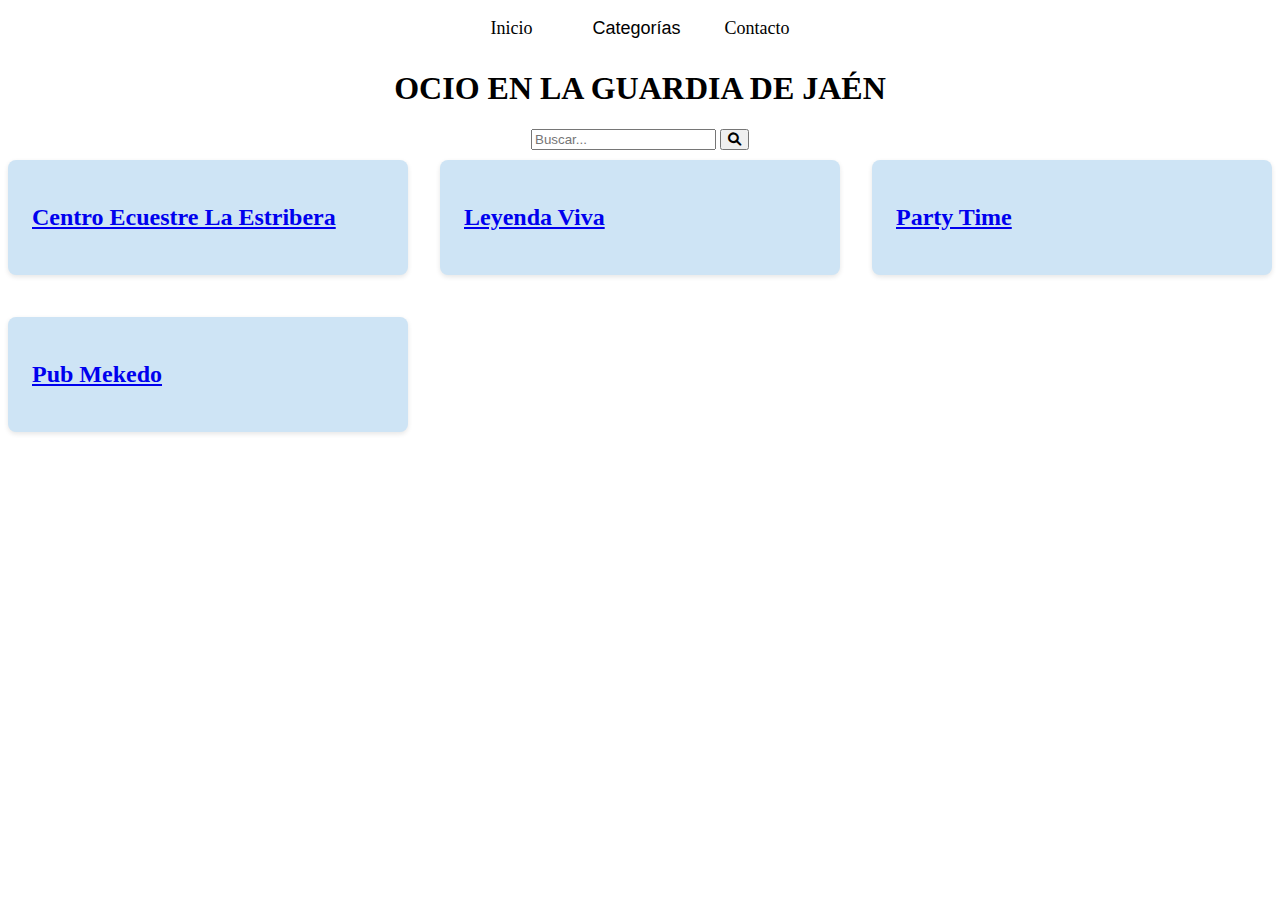
<file: categorias/ocio.html>
<!DOCTYPE html>
<html lang="es">

    <meta charset="UTF-8">
    <meta name="viewport" content="width=device-width, initial-scale=1.0">
    <title>Ocio</title>
    <link rel="icon" type="image/png" sizes="16x16" href="../favicon-16x16.png">
    <link rel="stylesheet"href="https://cdnjs.cloudflare.com/ajax/libs/font-awesome/6.0.0-beta3/css/all.min.css">
    <link rel="stylesheet" href="../css/style_categorias.css">
</head>
<body>
    <!-- Header con el menú -->
    <nav class="navbar">
        <a href="../index.html" class="nav-link">Inicio</a>

        <!-- Botón Categorías con submenú -->
        <div class="dropdown">
            <button class="nav-link dropdown-btn">Categorías</button>
            <div class="dropdown-menu">
                <div class="dropdown-item">
                    <a href="categorias/administracion.html">Administración</a>
                    <div class="submenu">
                        <a href="categorias/administracion/Jimenez_romero_francisco_ jesus/Jimenez_romero_francisco_jesus.html">Francisco Jesús Jiménez Romero</a>
                    </div>
                </div>
                <div class="dropdown-item">
                    <a href="categorias/agricultura.html">Agricultura</a>
                    <div class="submenu">
                        <a href="categorias/agricultura/Comunidad_De_Regantes_Los_Llanos/Comunidad_De_Regantes_Los_Llanos.html">Comunidad de Regantes Los Llanos</a>
                    </div>
                </div>
                <div class="dropdown-item">
                    <a href="categorias/comercio.html">Comercio</a>
                    <div class="submenu">
                        <a href="categorias/comercio/Agroquimicos_mentesa_SL/Agroquimicos_mentesa.html">Agroquímicos Mentesa</a>
                        <a href="categorias/comercio/Carniceria_Vadillos/carniceria_vadillos.html">Carnicería Vadillos</a>
                        <a href="categorias/comercio/Confeccion_Textil_Hogar_Bruna/Confeccion_Textil_Hogar_Bruna.html">Confección Textil Hogar Bruna</a>
                        <a href="categorias/comercio/Confecciones_Gertrudis/Confecciones_Gertrudis.html">Confecciones Gertrudis</a>
                        <a href="categorias/comercio/Coviran/Coviran.html">Covirán</a>
                        <a href="categorias/comercio/Estanco_Maria_Jesus/Estanco_Maria_Jesus.html">Estanco María Jesús</a>
                        <a href="categorias/comercio/Farmacia_silvia_ruiz_diaz/Farmacia_silvia_ruiz.html">Farmacia Silvia Ruíz Díaz</a>
                        <a href="categorias/comercio/Jm_aperitivos/Jm_aperitivos.html">JM Aperitivos</a>
                        <a href="categorias/comercio/Kiosko_vista_alegre/Kiosco_vista_alegre.html">Kiosko Vista Alegre</a>
                        <a href="categorias/comercio/La_tienda_de_entrecaminos/La_tienda_de_entrecaminos.html">La Tienda de Entrecaminos</a>
                        <a href="categorias/comercio/Mikrojuli/mikrojuli.html">MikroJuli</a>
                        <a href="categorias/comercio/Muelle_15/muelle_15.html">Muelle 15</a>
                        <a href="categorias/comercio/Panaderia_gertrudis_dominguez_dominguez/Panaderia_gertrudis_dominguez_dominguez.html">Panadería Gertrudis Domínguez Domínguez</a>
                        <a href="categorias/comercio/Pili_y_mili/Pili_y_mili.html">Pili y Mili</a>
                        <a href="categorias/comercio/Rincon_del_porricas/Rincon_del_porricas.html">Rincón del Porricas</a>
                        <a href="categorias/comercio/Sebastian_dominguez_dominguez/Sebastian_dominguez_dominguez.html">Sebastián Domínguez Domínguez</a>
                        <a href="categorias/comercio/Supermercado_tomas_paula/Supermercado_tomas_paula.html">Supermercado Tomás y Paula</a>
                        <a href="categorias/comercio/Todo_100_María_del_Carmen/Todo_100_maría_del_carmen.html">Todo 100 María del Carmén</a>
                        <a href="categorias/comercio/Xauen_beauty_sl/Xauen_beauty_sl.html">Xauen Beauty S.L</a>
                    </div>
                </div>
                    <div class="dropdown-item">
                    <a href="categorias/construccion.html">Construcción</a>
                    <div class="submenu">
                        <a href="categorias/construccion/Construcciones_y_reformas_nini/Construcciones_y_reformas_nini.html">Construcciones y Reformas Nini</a>
                        <a href="categorias/construccion/Excavaciones_y_movimientos_de_tierras_JMS/excavaciones_JMS.html">Excavaciones y movimientos de tierra JMS</a>
                        <a href="categorias/construccion/Global_foreman/Global_foreman.html">Global Foreman</a>
                    </div>
                </div> 
                    <div class="dropdown-item">
                    <a href="categorias/educacion.html">Educación</a>
                    <div class="submenu">
                        <a href="categorias/educacion/Academia_victoria/Academia_victoria.html">Academia Victoria</a>
                        <a href="categorias/educacion/Diego_Martinez_Logopeda/Diego_Martinez_Logopeda.html">Diego Martínez Logopeda</a>
                        <a href="categorias/educacion/Logoss_formacion_continuada/LOGOSS_Formación_Continuada.html">Logoss</a>
                    </div>
                </div>
                    <div class="dropdown-item">
                    <a href="categorias/energias.html">Energías</a>
                    <div class="submenu">
                        <a href="categorias/energias/Hh_Solar/Hh_solar.html">HH Solar</a>
                        <a href="categorias/energias/Luis_pelaez_s.l/Luis_Peláez_S.L.html">Luis Peláez</a>
                    </div>
                </div>
                    <div class="dropdown-item">
                    <a href="categorias/hosteleria.html">Hostelería</a>
                    <div class="submenu">
                        <a href="categorias/hosteleria/El_Zorro/El_Zorro.html">El Zorro</a>
                        <a href="categorias/hosteleria/La_muralla/La_muralla.html">La Muralla</a>
                        <a href="categorias/hosteleria/Mirador_el_reencuentro/Mirador_el_reencuentro.html">Mirador el Reencuentro</a>
                        <a href="categorias/hosteleria/Pacomer/Pacomer.html">Pacomer</a>
                        <a href="categorias/hosteleria/Restaurante_el_timon/Restaurante_el_timon.html">Restaurante El Timón</a>
                        <a href="categorias/hosteleria/Restaurante_km_42_sl/Restaurante_km_42_sl.html">Restaurante KM42</a>
                        <a href="categorias/hosteleria/Restcargan_S.A/Rescargant.html">Rescargant</a>
                        <a href="categorias/hosteleria/Cafe bar Patillas/Patillas.html">Café Bar Patillas</a>
                        <a href="categorias/hosteleria/Café_Bar_El_Cuerpo/Cuerpo.html">Café Bar El Cuerpo</a>
                        <a href="categorias/hosteleria/Plaza_San_Pedro/San_Pedro.html">Plaza San Pedro</a>
                    </div>
                </div>
                    <div class="dropdown-item">
                    <a href="categorias/industria.html">Industria</a>
                    <div class="submenu">
                        <a href="categorias/industria/Patatas_fritas_santo_reino_slu/Patatas_fritas_Santo_Reino_S.L.html">Patatas Fritas Santo Reino</a>
                        <a href="categorias/industria/Sca_san_sebastián/SCA_San_Sebastian.html">C.S.A San Sebastián</a>
                        <a href="categorias/industria/Rotuara/Rotuara.html">Rotuara</a>
                        <a href="categorias/industria/Remancer_jaen_sl/Remancer_jaen_sl.html">Remancer</a>
                        <a href="categorias/industria/Aceites_la_fuente_sl/Aceites_la_fuente_sl.html">Aceites La Fuente</a>
                    </div>
                </div>
                <div class="dropdown-item">
                    <a href="categorias/logistica.html">Logística</a>
                    <div class="submenu">
                        <a href="categorias/logistica/Transportes_y_materiales_san_sebastian_sociedad_limitada/Transportes_y_materiales_san_sebastian_sociedad_limitada.html">Transportes San Sebastián</a>
                        <a href="categorias/comercio/ropa.html">Federico Vílchez Romero</a>
                    </div>
                </div>
                <div class="dropdown-item">
                    <a href="categorias/ocio.html">Ocio</a>
                    <div class="submenu">
                        <a href="categorias/ocio/Centro_ecuestre_la_estribera/Centro_ecuestre_la_estribera.html">Centro Ecuestre La Estribera</a>
                        <a href="categorias/ocio/Leyenda_viva/Leyenda_Viva.html">Leyenda Viva</a>
                        <a href="categorias/ocio/Party_time/Party_time.html">Party Time</a>
                        <a href="categorias/ocio/Pub_mekedo/Pub_mekedo.html">Pub Mekedo</a>
                    </div>
                </div>
                <div class="dropdown-item">
                    <a href="categorias/sanidad.html">Sanidad</a>
                    <div class="submenu">
                        <a href="categorias/sanidad/Farmacia_Maria_Zafra_Gonzales/Farmacia_Maria_Zafra_Gonzales.html">Farmacia María Zafra Conzález/a>
                        <a href="categorias/sanidad/Java_Veterinaria_Sociedad_Limitada/Java_Veterinaria_Sociedad_Limitada.html">Java Veterinaria</a>
                        <a href="categorias/sanidad/Residencia_de_mayores_fuente_de_la_pena_sca/Residencia_de_mayores_fuente_de_la_pena_sca.html">Residencia de mayores Fuente de la Peña</a>
                        <a href="categorias/sanidad/Centro_de_dia_virgen_de_la_capilla/Centro_de_dia_virgen_de_la_capilla.html">Centro de día Virgen de la Capilla</a>
                        <a href="categorias/sanidad/Fisioterapia/Fisioterapia.html">Fisioterapia Noelia Martínez</a>
                        <a href="categorias/sanidad/Vet_go_Francisco_Lietor/vet_go_francisco_lietor.html">Vet Go</a>
                    </div>
                </div>
                <div class="dropdown-item">
                    <a href="categorias/servicios.html">Servicios</a>
                    <div class="submenu">
                        <a href="categorias/servicios/Iniciativas_Desarrollos_La_Yuca_Sl/Iniciativas_Desarrollos_La_Yuca_Sl.html">Iniciativas y Desarollos La Yuca</a>
                        <a href="categorias/servicios/Compania_Europea_De_Espectaculos/Compania_Europea_De_Espectaculos.html">Compañía Europea de Espectáculos</a>
                        <a href="categorias/servicios/Tapiceria_la_guardia/Tapiceria_la_guardia.html">Tapicería La Guardia de Jaén</a>
                        <a href="categorias/servicios/Mercedess_seo/Mercedess_seo.html">Mercedess SEO</a>
                        <a href="categorias/servicios/Clece_sa/Clece_sa.html">Clece S.A</a>
                        <a href="categorias/servicios/Autoescuela_stop/Autoescuela_stop.html">Autoescuela Stop</a>
                        <a href="categorias/servicios/Blue_moon/Blue_moon.html">Blue Moon</a>
                        <a href="categorias/servicios/Francisco_Anguita_Nutricion/Francisco_Anguita_Nutricion.html">Francisco Anguita Nutrición</a>
                        <a href="categorias/servicios/Hielo_fricus/Hielos_fricus.html">Hielo Fricus</a>
                        <a href="categorias/servicios/Marian_Jurado_Manicurista_Profesional/Marian_Jurado_Manicurista_Profesional.html">Marian Jurado Manicurista</a>
                        <a href="categorias/servicios/Peluqueria_koketas_unisex/Peluqueria_koketas_unisex.html">Peluquería Koketas Unisex</a>
                </div>
            </div>
        </div>

        <a href="contacto.html" class="nav-link">Contacto</a>
    </nav>
   <header>
    <h1>OCIO EN LA GUARDIA DE JAÉN</h1>
    <div class="search-container">
        <input type="text" id="search" placeholder="Buscar..." onkeyup="searchBusinesses()">
        <button type="submit"><i class="fas fa-search"></i></button>
    </div>
   </header> 
   <main>
    <div class="business-list">
        <a href="ocio/Centro_ecuestre_la_estribera/Centro_ecuestre_la_estribera.html"class="business-card">
            <h2>Centro Ecuestre La Estribera</h2>
        </a>
        <a href="ocio/Leyenda_viva/Leyenda_Viva.html"class="business-card">
            <h2>Leyenda Viva</h2>
        </a>
        <a href="ocio/Party_time/Party_time.html"class="business-card">
            <h2>Party Time</h2>
        </a>
        <a href="ocio/Pub_mekedo/Pub_mekedo.html"class="business-card">
            <h2>Pub Mekedo</h2>
        </a>
    </div>
   </main>
   <script src="../js/java.js"></script>
</body>
</html>
</file>
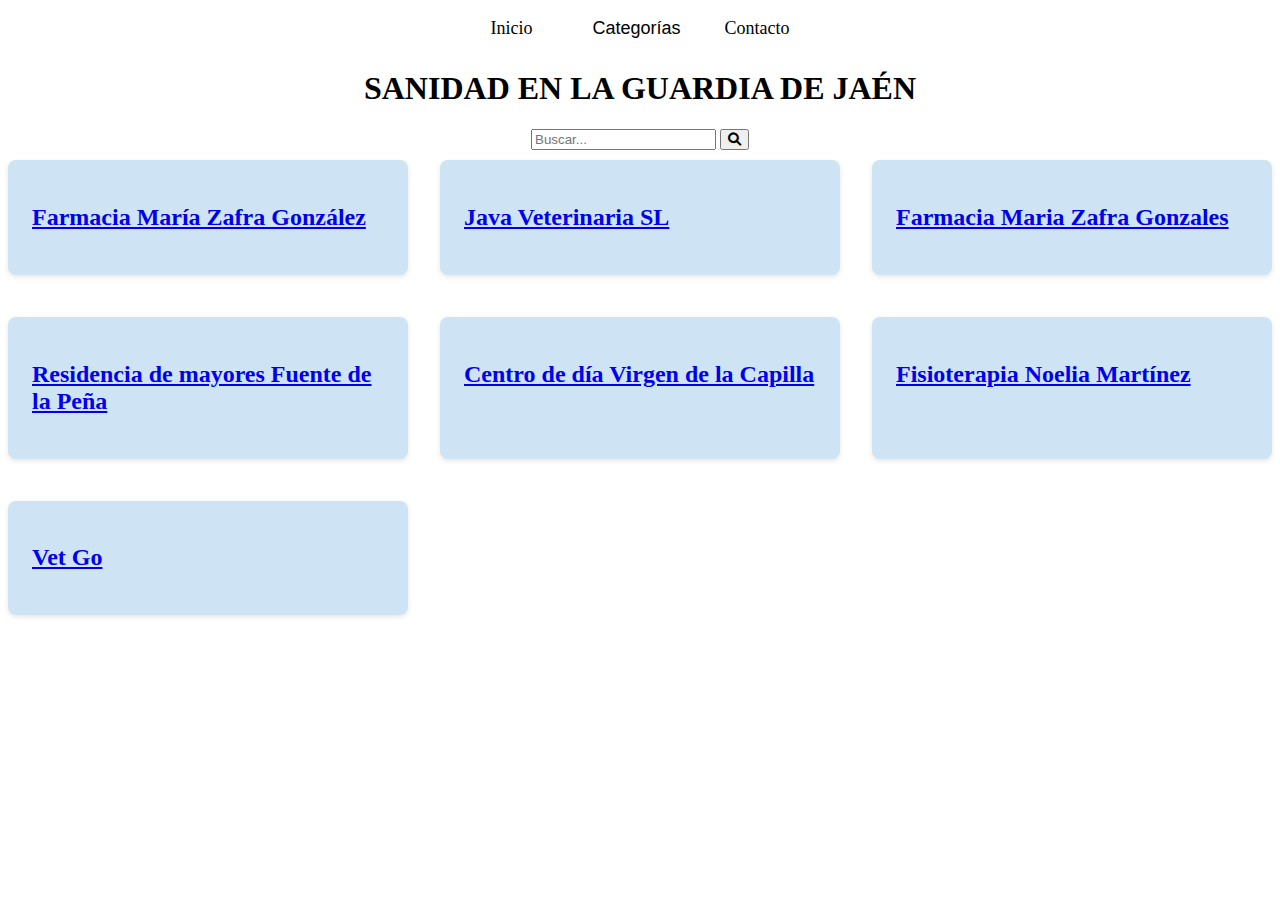
<file: categorias/sanidad.html>
<!DOCTYPE html>
<html lang="es">
    <meta charset="UTF-8">
    <meta name="viewport" content="width=device-width, initial-scale=1.0">
    <title>Sanidad</title>
    <link rel="icon" type="image/png" sizes="16x16" href="../favicon-16x16.png">
    <link rel="stylesheet"href="https://cdnjs.cloudflare.com/ajax/libs/font-awesome/6.0.0-beta3/css/all.min.css">
    <link rel="stylesheet" href="../css/style_categorias.css">
    
</head>
<body>
    <!-- Header con el menú -->
    <nav class="navbar">
        <a href="../index.html" class="nav-link">Inicio</a>

        <!-- Botón Categorías con submenú -->
        <div class="dropdown">
            <button class="nav-link dropdown-btn">Categorías</button>
            <div class="dropdown-menu">
                <div class="dropdown-item">
                    <a href="categorias/administracion.html">Administración</a>
                    <div class="submenu">
                        <a href="categorias/administracion/Jimenez_romero_francisco_ jesus/Jimenez_romero_francisco_jesus.html">Francisco Jesús Jiménez Romero</a>
                    </div>
                </div>
                <div class="dropdown-item">
                    <a href="categorias/agricultura.html">Agricultura</a>
                    <div class="submenu">
                        <a href="categorias/agricultura/Comunidad_De_Regantes_Los_Llanos/Comunidad_De_Regantes_Los_Llanos.html">Comunidad de Regantes Los Llanos</a>
                    </div>
                </div>
                <div class="dropdown-item">
                    <a href="categorias/comercio.html">Comercio</a>
                    <div class="submenu">
                        <a href="categorias/comercio/Agroquimicos_mentesa_SL/Agroquimicos_mentesa.html">Agroquímicos Mentesa</a>
                        <a href="categorias/comercio/Carniceria_Vadillos/carniceria_vadillos.html">Carnicería Vadillos</a>
                        <a href="categorias/comercio/Confeccion_Textil_Hogar_Bruna/Confeccion_Textil_Hogar_Bruna.html">Confección Textil Hogar Bruna</a>
                        <a href="categorias/comercio/Confecciones_Gertrudis/Confecciones_Gertrudis.html">Confecciones Gertrudis</a>
                        <a href="categorias/comercio/Coviran/Coviran.html">Covirán</a>
                        <a href="categorias/comercio/Estanco_Maria_Jesus/Estanco_Maria_Jesus.html">Estanco María Jesús</a>
                        <a href="categorias/comercio/Farmacia_silvia_ruiz_diaz/Farmacia_silvia_ruiz.html">Farmacia Silvia Ruíz Díaz</a>
                        <a href="categorias/comercio/Jm_aperitivos/Jm_aperitivos.html">JM Aperitivos</a>
                        <a href="categorias/comercio/Kiosko_vista_alegre/Kiosco_vista_alegre.html">Kiosko Vista Alegre</a>
                        <a href="categorias/comercio/La_tienda_de_entrecaminos/La_tienda_de_entrecaminos.html">La Tienda de Entrecaminos</a>
                        <a href="categorias/comercio/Mikrojuli/mikrojuli.html">MikroJuli</a>
                        <a href="categorias/comercio/Muelle_15/muelle_15.html">Muelle 15</a>
                        <a href="categorias/comercio/Panaderia_gertrudis_dominguez_dominguez/Panaderia_gertrudis_dominguez_dominguez.html">Panadería Gertrudis Domínguez Domínguez</a>
                        <a href="categorias/comercio/Pili_y_mili/Pili_y_mili.html">Pili y Mili</a>
                        <a href="categorias/comercio/Rincon_del_porricas/Rincon_del_porricas.html">Rincón del Porricas</a>
                        <a href="categorias/comercio/Sebastian_dominguez_dominguez/Sebastian_dominguez_dominguez.html">Sebastián Domínguez Domínguez</a>
                        <a href="categorias/comercio/Supermercado_tomas_paula/Supermercado_tomas_paula.html">Supermercado Tomás y Paula</a>
                        <a href="categorias/comercio/Todo_100_María_del_Carmen/Todo_100_maría_del_carmen.html">Todo 100 María del Carmén</a>
                        <a href="categorias/comercio/Xauen_beauty_sl/Xauen_beauty_sl.html">Xauen Beauty S.L</a>
                    </div>
                </div>
                    <div class="dropdown-item">
                    <a href="categorias/construccion.html">Construcción</a>
                    <div class="submenu">
                        <a href="categorias/construccion/Construcciones_y_reformas_nini/Construcciones_y_reformas_nini.html">Construcciones y Reformas Nini</a>
                        <a href="categorias/construccion/Excavaciones_y_movimientos_de_tierras_JMS/excavaciones_JMS.html">Excavaciones y movimientos de tierra JMS</a>
                        <a href="categorias/construccion/Global_foreman/Global_foreman.html">Global Foreman</a>
                    </div>
                </div> 
                    <div class="dropdown-item">
                    <a href="categorias/educacion.html">Educación</a>
                    <div class="submenu">
                        <a href="categorias/educacion/Academia_victoria/Academia_victoria.html">Academia Victoria</a>
                        <a href="categorias/educacion/Diego_Martinez_Logopeda/Diego_Martinez_Logopeda.html">Diego Martínez Logopeda</a>
                        <a href="categorias/educacion/Logoss_formacion_continuada/LOGOSS_Formación_Continuada.html">Logoss</a>
                    </div>
                </div>
                    <div class="dropdown-item">
                    <a href="categorias/energias.html">Energías</a>
                    <div class="submenu">
                        <a href="categorias/energias/Hh_Solar/Hh_solar.html">HH Solar</a>
                        <a href="categorias/energias/Luis_pelaez_s.l/Luis_Peláez_S.L.html">Luis Peláez</a>
                    </div>
                </div>
                    <div class="dropdown-item">
                    <a href="categorias/hosteleria.html">Hostelería</a>
                    <div class="submenu">
                        <a href="categorias/hosteleria/El_Zorro/El_Zorro.html">El Zorro</a>
                        <a href="categorias/hosteleria/La_muralla/La_muralla.html">La Muralla</a>
                        <a href="categorias/hosteleria/Mirador_el_reencuentro/Mirador_el_reencuentro.html">Mirador el Reencuentro</a>
                        <a href="categorias/hosteleria/Pacomer/Pacomer.html">Pacomer</a>
                        <a href="categorias/hosteleria/Restaurante_el_timon/Restaurante_el_timon.html">Restaurante El Timón</a>
                        <a href="categorias/hosteleria/Restaurante_km_42_sl/Restaurante_km_42_sl.html">Restaurante KM42</a>
                        <a href="categorias/hosteleria/Restcargan_S.A/Rescargant.html">Rescargant</a>
                        <a href="categorias/hosteleria/Cafe bar Patillas/Patillas.html">Café Bar Patillas</a>
                        <a href="categorias/hosteleria/Café_Bar_El_Cuerpo/Cuerpo.html">Café Bar El Cuerpo</a>
                        <a href="categorias/hosteleria/Plaza_San_Pedro/San_Pedro.html">Plaza San Pedro</a>
                    </div>
                </div>
                    <div class="dropdown-item">
                    <a href="categorias/industria.html">Industria</a>
                    <div class="submenu">
                        <a href="categorias/industria/Patatas_fritas_santo_reino_slu/Patatas_fritas_Santo_Reino_S.L.html">Patatas Fritas Santo Reino</a>
                        <a href="categorias/industria/Sca_san_sebastián/SCA_San_Sebastian.html">C.S.A San Sebastián</a>
                        <a href="categorias/industria/Rotuara/Rotuara.html">Rotuara</a>
                        <a href="categorias/industria/Remancer_jaen_sl/Remancer_jaen_sl.html">Remancer</a>
                        <a href="categorias/industria/Aceites_la_fuente_sl/Aceites_la_fuente_sl.html">Aceites La Fuente</a>
                    </div>
                </div>
                <div class="dropdown-item">
                    <a href="categorias/logistica.html">Logística</a>
                    <div class="submenu">
                        <a href="categorias/logistica/Transportes_y_materiales_san_sebastian_sociedad_limitada/Transportes_y_materiales_san_sebastian_sociedad_limitada.html">Transportes San Sebastián</a>
                        <a href="categorias/comercio/ropa.html">Federico Vílchez Romero</a>
                    </div>
                </div>
                <div class="dropdown-item">
                    <a href="categorias/ocio.html">Ocio</a>
                    <div class="submenu">
                        <a href="categorias/ocio/Centro_ecuestre_la_estribera/Centro_ecuestre_la_estribera.html">Centro Ecuestre La Estribera</a>
                        <a href="categorias/ocio/Leyenda_viva/Leyenda_Viva.html">Leyenda Viva</a>
                        <a href="categorias/ocio/Party_time/Party_time.html">Party Time</a>
                        <a href="categorias/ocio/Pub_mekedo/Pub_mekedo.html">Pub Mekedo</a>
                    </div>
                </div>
                <div class="dropdown-item">
                    <a href="categorias/sanidad.html">Sanidad</a>
                    <div class="submenu">
                        <a href="categorias/sanidad/Farmacia_Maria_Zafra_Gonzales/Farmacia_Maria_Zafra_Gonzales.html">Farmacia María Zafra Conzález/a>
                        <a href="categorias/sanidad/Java_Veterinaria_Sociedad_Limitada/Java_Veterinaria_Sociedad_Limitada.html">Java Veterinaria</a>
                        <a href="categorias/sanidad/Residencia_de_mayores_fuente_de_la_pena_sca/Residencia_de_mayores_fuente_de_la_pena_sca.html">Residencia de mayores Fuente de la Peña</a>
                        <a href="categorias/sanidad/Centro_de_dia_virgen_de_la_capilla/Centro_de_dia_virgen_de_la_capilla.html">Centro de día Virgen de la Capilla</a>
                        <a href="categorias/sanidad/Fisioterapia/Fisioterapia.html">Fisioterapia Noelia Martínez</a>
                        <a href="categorias/sanidad/Vet_go_Francisco_Lietor/vet_go_francisco_lietor.html">Vet Go</a>
                    </div>
                </div>
                <div class="dropdown-item">
                    <a href="categorias/servicios.html">Servicios</a>
                    <div class="submenu">
                        <a href="categorias/servicios/Iniciativas_Desarrollos_La_Yuca_Sl/Iniciativas_Desarrollos_La_Yuca_Sl.html">Iniciativas y Desarollos La Yuca</a>
                        <a href="categorias/servicios/Compania_Europea_De_Espectaculos/Compania_Europea_De_Espectaculos.html">Compañía Europea de Espectáculos</a>
                        <a href="categorias/servicios/Tapiceria_la_guardia/Tapiceria_la_guardia.html">Tapicería La Guardia de Jaén</a>
                        <a href="categorias/servicios/Mercedess_seo/Mercedess_seo.html">Mercedess SEO</a>
                        <a href="categorias/servicios/Clece_sa/Clece_sa.html">Clece S.A</a>
                        <a href="categorias/servicios/Autoescuela_stop/Autoescuela_stop.html">Autoescuela Stop</a>
                        <a href="categorias/servicios/Blue_moon/Blue_moon.html">Blue Moon</a>
                        <a href="categorias/servicios/Francisco_Anguita_Nutricion/Francisco_Anguita_Nutricion.html">Francisco Anguita Nutrición</a>
                        <a href="categorias/servicios/Hielo_fricus/Hielos_fricus.html">Hielo Fricus</a>
                        <a href="categorias/servicios/Marian_Jurado_Manicurista_Profesional/Marian_Jurado_Manicurista_Profesional.html">Marian Jurado Manicurista</a>
                        <a href="categorias/servicios/Peluqueria_koketas_unisex/Peluqueria_koketas_unisex.html">Peluquería Koketas Unisex</a>
                </div>
            </div>
        </div>
        <a href="contacto.html" class="nav-link">Contacto</a>
    </nav>
   <header>
    <h1>SANIDAD EN LA GUARDIA DE JAÉN</h1>
    <div class="search-container">
        <input type="text" id="search" placeholder="Buscar..." onkeyup="searchBusinesses()">
        <button type="submit"><i class="fas fa-search"></i></button>
    </div>
   </header> 
   <main>
    <div class="business-list">
        <a href="sanidad/Farmacia_Maria_Zafra_Gonzales/Farmacia_Maria_Zafra_Gonzales.html"class="business-card">
            <h2>Farmacia María Zafra González</h2>
        </a>
        <a href="sanidad/Java_Veterinaria_Sociedad_Limitada/Java_Veterinaria_Sociedad_Limitada.html"class="business-card">
            <h2>Java Veterinaria SL</h2>
        </a>
        <a href="sanidad/Centro_de_dia_virgen_de_la_capilla/Centro_de_dia_virgen_de_la_capilla.html"class="business-card">
            <h2>Farmacia Maria Zafra Gonzales</h2>
        </a>
        <a href="sanidad/Residencia_de_mayores_fuente_de_la_pena_sca/Residencia_de_mayores_fuente_de_la_pena_sca.html"class="business-card">
            <h2>Residencia de mayores Fuente de la Peña</h2>
        </a>
        <a href="sanidad/Centro_de_dia_virgen_de_la_capilla/Centro_de_dia_virgen_de_la_capilla.html"class="business-card">
            <h2>Centro de día Virgen de la Capilla</h2>
        </a>
        <a href="sanidad/Fisioterapia/Fisioterapia.html"class="business-card">
            <h2>Fisioterapia Noelia Martínez</h2>
        </a>
        <a href="sanidad/Vet_go_Francisco_Lietor/vet_go_francisco_lietor.html"class="business-card">
            <h2>Vet Go</h2>
        </a>
    </div>
   </main>
   <script src="../js/java.js"></script>
</body>
</html>
</file>
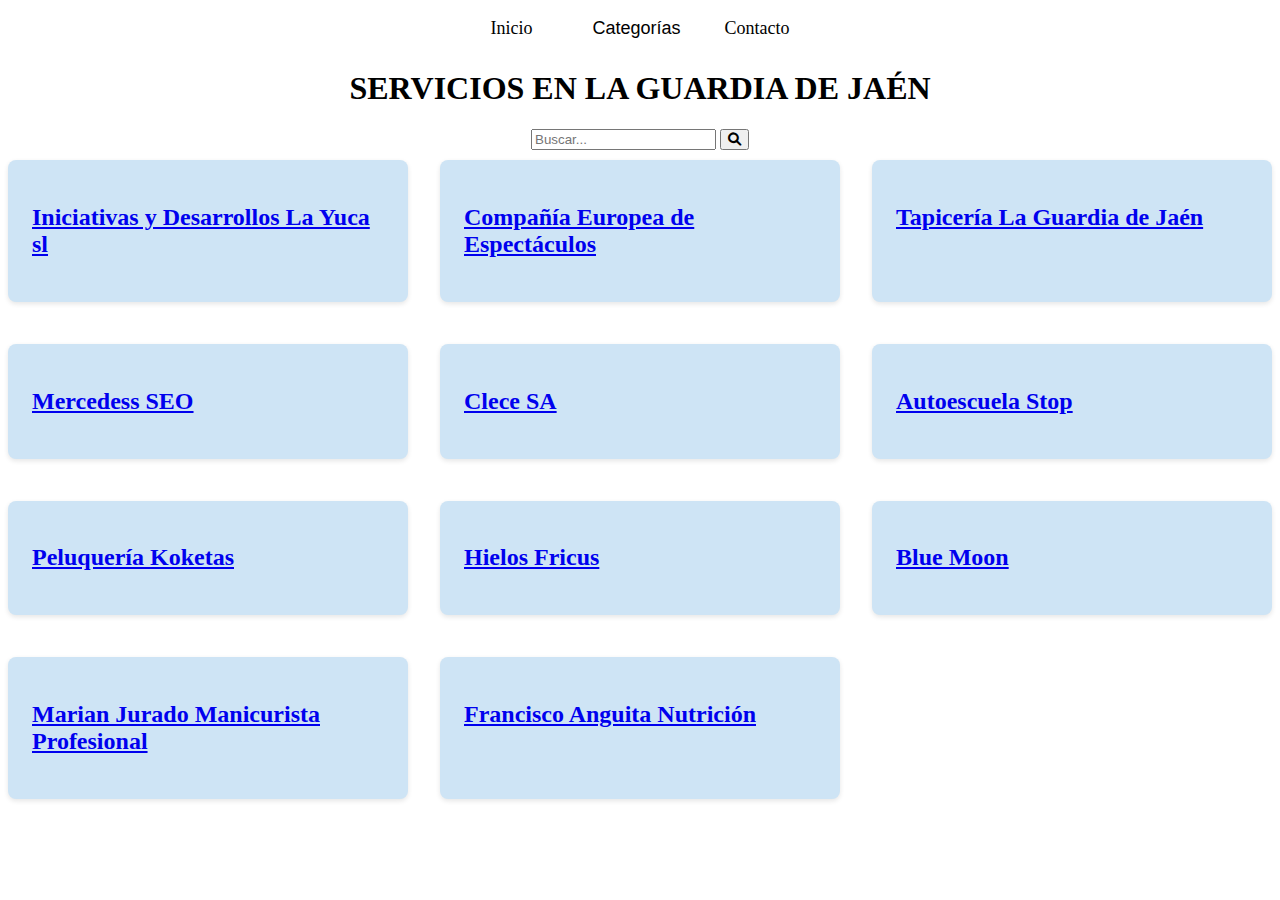
<file: categorias/servicios.html>
<!DOCTYPE html>
<html lang="es">

    <meta charset="UTF-8">
    <meta name="viewport" content="width=device-width, initial-scale=1.0">
    <title>Servicios</title>
    <link rel="icon" type="image/png" sizes="16x16" href="../favicon-16x16.png">
    <link rel="stylesheet"href="https://cdnjs.cloudflare.com/ajax/libs/font-awesome/6.0.0-beta3/css/all.min.css"> 
    <link rel="stylesheet" href="../css/style_categorias.css">
</head>
<body>
    <!-- Header con el menú -->
    <nav class="navbar">
        <a href="../index.html" class="nav-link">Inicio</a>

        <!-- Botón Categorías con submenú -->
        <div class="dropdown">
            <button class="nav-link dropdown-btn">Categorías</button>
            <div class="dropdown-menu">
                <div class="dropdown-item">
                    <a href="categorias/administracion.html">Administración</a>
                    <div class="submenu">
                        <a href="categorias/administracion/Jimenez_romero_francisco_ jesus/Jimenez_romero_francisco_jesus.html">Francisco Jesús Jiménez Romero</a>
                    </div>
                </div>
                <div class="dropdown-item">
                    <a href="categorias/agricultura.html">Agricultura</a>
                    <div class="submenu">
                        <a href="categorias/agricultura/Comunidad_De_Regantes_Los_Llanos/Comunidad_De_Regantes_Los_Llanos.html">Comunidad de Regantes Los Llanos</a>
                    </div>
                </div>
                <div class="dropdown-item">
                    <a href="categorias/comercio.html">Comercio</a>
                    <div class="submenu">
                        <a href="categorias/comercio/Agroquimicos_mentesa_SL/Agroquimicos_mentesa.html">Agroquímicos Mentesa</a>
                        <a href="categorias/comercio/Carniceria_Vadillos/carniceria_vadillos.html">Carnicería Vadillos</a>
                        <a href="categorias/comercio/Confeccion_Textil_Hogar_Bruna/Confeccion_Textil_Hogar_Bruna.html">Confección Textil Hogar Bruna</a>
                        <a href="categorias/comercio/Confecciones_Gertrudis/Confecciones_Gertrudis.html">Confecciones Gertrudis</a>
                        <a href="categorias/comercio/Coviran/Coviran.html">Covirán</a>
                        <a href="categorias/comercio/Estanco_Maria_Jesus/Estanco_Maria_Jesus.html">Estanco María Jesús</a>
                        <a href="categorias/comercio/Farmacia_silvia_ruiz_diaz/Farmacia_silvia_ruiz.html">Farmacia Silvia Ruíz Díaz</a>
                        <a href="categorias/comercio/Jm_aperitivos/Jm_aperitivos.html">JM Aperitivos</a>
                        <a href="categorias/comercio/Kiosko_vista_alegre/Kiosco_vista_alegre.html">Kiosko Vista Alegre</a>
                        <a href="categorias/comercio/La_tienda_de_entrecaminos/La_tienda_de_entrecaminos.html">La Tienda de Entrecaminos</a>
                        <a href="categorias/comercio/Mikrojuli/mikrojuli.html">MikroJuli</a>
                        <a href="categorias/comercio/Muelle_15/muelle_15.html">Muelle 15</a>
                        <a href="categorias/comercio/Panaderia_gertrudis_dominguez_dominguez/Panaderia_gertrudis_dominguez_dominguez.html">Panadería Gertrudis Domínguez Domínguez</a>
                        <a href="categorias/comercio/Pili_y_mili/Pili_y_mili.html">Pili y Mili</a>
                        <a href="categorias/comercio/Rincon_del_porricas/Rincon_del_porricas.html">Rincón del Porricas</a>
                        <a href="categorias/comercio/Sebastian_dominguez_dominguez/Sebastian_dominguez_dominguez.html">Sebastián Domínguez Domínguez</a>
                        <a href="categorias/comercio/Supermercado_tomas_paula/Supermercado_tomas_paula.html">Supermercado Tomás y Paula</a>
                        <a href="categorias/comercio/Todo_100_María_del_Carmen/Todo_100_maría_del_carmen.html">Todo 100 María del Carmén</a>
                        <a href="categorias/comercio/Xauen_beauty_sl/Xauen_beauty_sl.html">Xauen Beauty S.L</a>
                    </div>
                </div>
                    <div class="dropdown-item">
                    <a href="categorias/construccion.html">Construcción</a>
                    <div class="submenu">
                        <a href="categorias/construccion/Construcciones_y_reformas_nini/Construcciones_y_reformas_nini.html">Construcciones y Reformas Nini</a>
                        <a href="categorias/construccion/Excavaciones_y_movimientos_de_tierras_JMS/excavaciones_JMS.html">Excavaciones y movimientos de tierra JMS</a>
                        <a href="categorias/construccion/Global_foreman/Global_foreman.html">Global Foreman</a>
                    </div>
                </div> 
                    <div class="dropdown-item">
                    <a href="categorias/educacion.html">Educación</a>
                    <div class="submenu">
                        <a href="categorias/educacion/Academia_victoria/Academia_victoria.html">Academia Victoria</a>
                        <a href="categorias/educacion/Diego_Martinez_Logopeda/Diego_Martinez_Logopeda.html">Diego Martínez Logopeda</a>
                        <a href="categorias/educacion/Logoss_formacion_continuada/LOGOSS_Formación_Continuada.html">Logoss</a>
                    </div>
                </div>
                    <div class="dropdown-item">
                    <a href="categorias/energias.html">Energías</a>
                    <div class="submenu">
                        <a href="categorias/energias/Hh_Solar/Hh_solar.html">HH Solar</a>
                        <a href="categorias/energias/Luis_pelaez_s.l/Luis_Peláez_S.L.html">Luis Peláez</a>
                    </div>
                </div>
                    <div class="dropdown-item">
                    <a href="categorias/hosteleria.html">Hostelería</a>
                    <div class="submenu">
                        <a href="categorias/hosteleria/El_Zorro/El_Zorro.html">El Zorro</a>
                        <a href="categorias/hosteleria/La_muralla/La_muralla.html">La Muralla</a>
                        <a href="categorias/hosteleria/Mirador_el_reencuentro/Mirador_el_reencuentro.html">Mirador el Reencuentro</a>
                        <a href="categorias/hosteleria/Pacomer/Pacomer.html">Pacomer</a>
                        <a href="categorias/hosteleria/Restaurante_el_timon/Restaurante_el_timon.html">Restaurante El Timón</a>
                        <a href="categorias/hosteleria/Restaurante_km_42_sl/Restaurante_km_42_sl.html">Restaurante KM42</a>
                        <a href="categorias/hosteleria/Restcargan_S.A/Rescargant.html">Rescargant</a>
                        <a href="categorias/hosteleria/Cafe bar Patillas/Patillas.html">Café Bar Patillas</a>
                        <a href="categorias/hosteleria/Café_Bar_El_Cuerpo/Cuerpo.html">Café Bar El Cuerpo</a>
                        <a href="categorias/hosteleria/Plaza_San_Pedro/San_Pedro.html">Plaza San Pedro</a>
                    </div>
                </div>
                    <div class="dropdown-item">
                    <a href="categorias/industria.html">Industria</a>
                    <div class="submenu">
                        <a href="categorias/industria/Patatas_fritas_santo_reino_slu/Patatas_fritas_Santo_Reino_S.L.html">Patatas Fritas Santo Reino</a>
                        <a href="categorias/industria/Sca_san_sebastián/SCA_San_Sebastian.html">C.S.A San Sebastián</a>
                        <a href="categorias/industria/Rotuara/Rotuara.html">Rotuara</a>
                        <a href="categorias/industria/Remancer_jaen_sl/Remancer_jaen_sl.html">Remancer</a>
                        <a href="categorias/industria/Aceites_la_fuente_sl/Aceites_la_fuente_sl.html">Aceites La Fuente</a>
                    </div>
                </div>
                <div class="dropdown-item">
                    <a href="categorias/logistica.html">Logística</a>
                    <div class="submenu">
                        <a href="categorias/logistica/Transportes_y_materiales_san_sebastian_sociedad_limitada/Transportes_y_materiales_san_sebastian_sociedad_limitada.html">Transportes San Sebastián</a>
                        <a href="categorias/comercio/ropa.html">Federico Vílchez Romero</a>
                    </div>
                </div>
                <div class="dropdown-item">
                    <a href="categorias/ocio.html">Ocio</a>
                    <div class="submenu">
                        <a href="categorias/ocio/Centro_ecuestre_la_estribera/Centro_ecuestre_la_estribera.html">Centro Ecuestre La Estribera</a>
                        <a href="categorias/ocio/Leyenda_viva/Leyenda_Viva.html">Leyenda Viva</a>
                        <a href="categorias/ocio/Party_time/Party_time.html">Party Time</a>
                        <a href="categorias/ocio/Pub_mekedo/Pub_mekedo.html">Pub Mekedo</a>
                    </div>
                </div>
                <div class="dropdown-item">
                    <a href="categorias/sanidad.html">Sanidad</a>
                    <div class="submenu">
                        <a href="categorias/sanidad/Farmacia_Maria_Zafra_Gonzales/Farmacia_Maria_Zafra_Gonzales.html">Farmacia María Zafra Conzález/a>
                        <a href="categorias/sanidad/Java_Veterinaria_Sociedad_Limitada/Java_Veterinaria_Sociedad_Limitada.html">Java Veterinaria</a>
                        <a href="categorias/sanidad/Residencia_de_mayores_fuente_de_la_pena_sca/Residencia_de_mayores_fuente_de_la_pena_sca.html">Residencia de mayores Fuente de la Peña</a>
                        <a href="categorias/sanidad/Centro_de_dia_virgen_de_la_capilla/Centro_de_dia_virgen_de_la_capilla.html">Centro de día Virgen de la Capilla</a>
                        <a href="categorias/sanidad/Fisioterapia/Fisioterapia.html">Fisioterapia Noelia Martínez</a>
                        <a href="categorias/sanidad/Vet_go_Francisco_Lietor/vet_go_francisco_lietor.html">Vet Go</a>
                    </div>
                </div>
                <div class="dropdown-item">
                    <a href="categorias/servicios.html">Servicios</a>
                    <div class="submenu">
                        <a href="categorias/servicios/Iniciativas_Desarrollos_La_Yuca_Sl/Iniciativas_Desarrollos_La_Yuca_Sl.html">Iniciativas y Desarollos La Yuca</a>
                        <a href="categorias/servicios/Compania_Europea_De_Espectaculos/Compania_Europea_De_Espectaculos.html">Compañía Europea de Espectáculos</a>
                        <a href="categorias/servicios/Tapiceria_la_guardia/Tapiceria_la_guardia.html">Tapicería La Guardia de Jaén</a>
                        <a href="categorias/servicios/Mercedess_seo/Mercedess_seo.html">Mercedess SEO</a>
                        <a href="categorias/servicios/Clece_sa/Clece_sa.html">Clece S.A</a>
                        <a href="categorias/servicios/Autoescuela_stop/Autoescuela_stop.html">Autoescuela Stop</a>
                        <a href="categorias/servicios/Blue_moon/Blue_moon.html">Blue Moon</a>
                        <a href="categorias/servicios/Francisco_Anguita_Nutricion/Francisco_Anguita_Nutricion.html">Francisco Anguita Nutrición</a>
                        <a href="categorias/servicios/Hielo_fricus/Hielos_fricus.html">Hielo Fricus</a>
                        <a href="categorias/servicios/Marian_Jurado_Manicurista_Profesional/Marian_Jurado_Manicurista_Profesional.html">Marian Jurado Manicurista</a>
                        <a href="categorias/servicios/Peluqueria_koketas_unisex/Peluqueria_koketas_unisex.html">Peluquería Koketas Unisex</a>
                </div>
            </div>
        </div>
        <a href="contacto.html" class="nav-link">Contacto</a>
    </nav>
   <header>
    <h1>SERVICIOS EN LA GUARDIA DE JAÉN</h1>
    <div class="search-container">
        <input type="text" id="search" placeholder="Buscar..." onkeyup="searchBusinesses()">
        <button type="submit"><i class="fas fa-search"></i></button>
    </div>
   </header> 
   <main>
    <div class="business-list">
        <a href="servicios/Iniciativas_Desarrollos_La_Yuca_Sl/Iniciativas_Desarrollos_La_Yuca_Sl.html"class="business-card">
            <h2>Iniciativas y Desarrollos La Yuca sl</h2>
        </a>
        <a href="servicios/Compania_Europea_De_Espectaculos/Compania_Europea_De_Espectaculos.html"class="business-card">
            <h2>Compañía Europea de Espectáculos</h2>
        </a>
        <a href="servicios/Tapiceria_la_guardia/Tapiceria_la_guardia.html"class="business-card">
            <h2>Tapicería La Guardia de Jaén</h2>
        </a>
        <a href="servicios/Mercedess_seo/Mercedess_seo.html"class= "business-card">
            <h2>Mercedess SEO</h2>
        </a>
       <a href="servicios/Clece_sa/Clece_sa.html"class="business-card">
            <h2>Clece SA</h2>
        </a>
        <a href="servicios/Autoescuela_stop/Autoescuela_stop.html"class="business-card">
            <h2>Autoescuela Stop</h2> 
        </a>
        <a href="servicios/Peluqueria_koketas_unisex/Peluqueria_koketas_unisex.html"class="business-card">
            <h2>Peluquería Koketas</h2> 
        </a>
        <a href="servicios/Hielo_fricus/Hielos_fricus.html"class="business-card">
            <h2>Hielos Fricus</h2> 
        </a>
        <a href="servicios/Blue_moon/Blue_moon.html"class="business-card">
            <h2>Blue Moon</h2> 
        </a>
        <a href="servicios/Marian_Jurado_Manicurista_Profesional/Marian_Jurado_Manicurista_Profesional.html"class="business-card">
            <h2>Marian Jurado Manicurista Profesional</h2> 
        </a>
        <a href="servicios/Francisco_Anguita_Nutricion/Francisco_Anguita_Nutricion.html"class="business-card">
            <h2>Francisco Anguita Nutrición</h2> 
        </a>
    </div>
   </main>
   <script src="../js/java.js"></script>
</body>
</html>
</file>
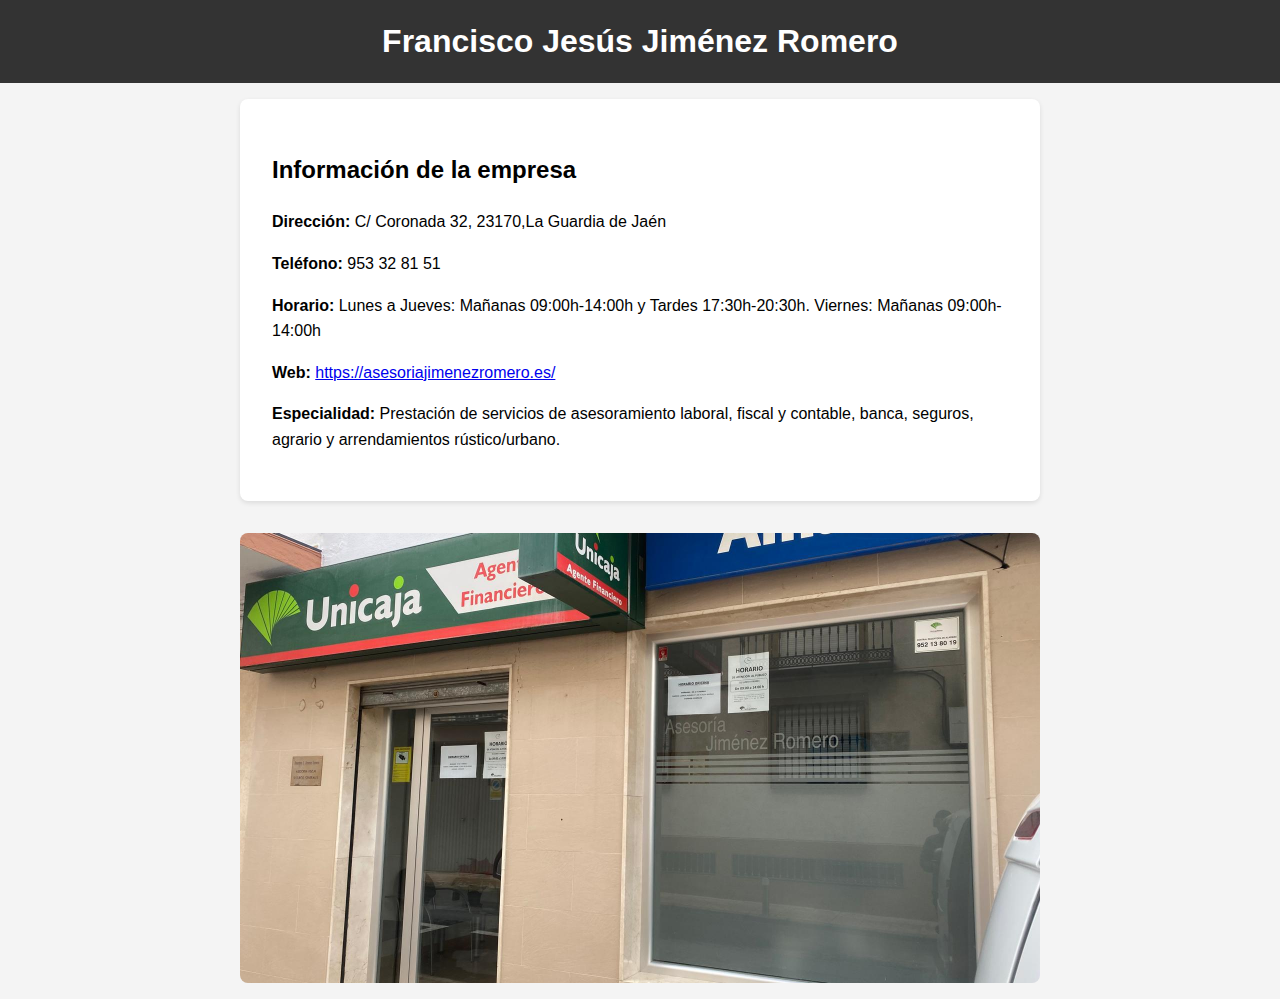
<file: categorias/administracion/Jimenez_romero_francisco_ jesus/Jimenez_romero_francisco_jesus.html>
<!DOCTYPE html>
<html lang="es">
    <head>
        <meta charset="UTF-8">
        <meta name="viewport" content="width=device-width, initial-scale=1.0">
        <title>  FRANCISCO JESUS JIMENEZ ROMERO</title>
        <link rel="icon" type="image/png" sizes="16x16" href="../../../favicon-16x16.png">
        <link rel="stylesheet" href="../../../css/style.css">
       
    </head>
    <body>
        <header>
            <h1> Francisco Jesús Jiménez Romero</h1>
        </header>
        <main>
            <div class="business-details">
                <h2> Información de la empresa</h2>
                <p><strong>Dirección: </strong>  C/ Coronada 32, 23170,La Guardia de Jaén</p>
                <p><strong>Teléfono: </strong> 953 32 81 51 </p>
                <p><strong>Horario: </strong>  Lunes a Jueves: Mañanas 09:00h-14:00h y Tardes 17:30h-20:30h. Viernes: Mañanas 09:00h-14:00h</p>
                <p><strong>Web: </strong><a href="https://asesoriajimenezromero.es/ "> https://asesoriajimenezromero.es/  </a></p>
                <p><strong>Especialidad:</strong> Prestación de servicios de asesoramiento laboral, fiscal y contable, banca, seguros, agrario y arrendamientos rústico/urbano.</p>
            </div>

            <div class="image-slider">
                <img src="imagen1.jpg" alt="Asesoria1" class="slider-image active">
                <img src="imagen2.jpg" alt="Asesoria2" class="slider-image">
                <img src="imagen3.jpg" alt="Asesoria3" class="slider-image">
            </div>
        </main>
        <script src="../../../js/java.js"></script>
    </body>
</html>
</file>
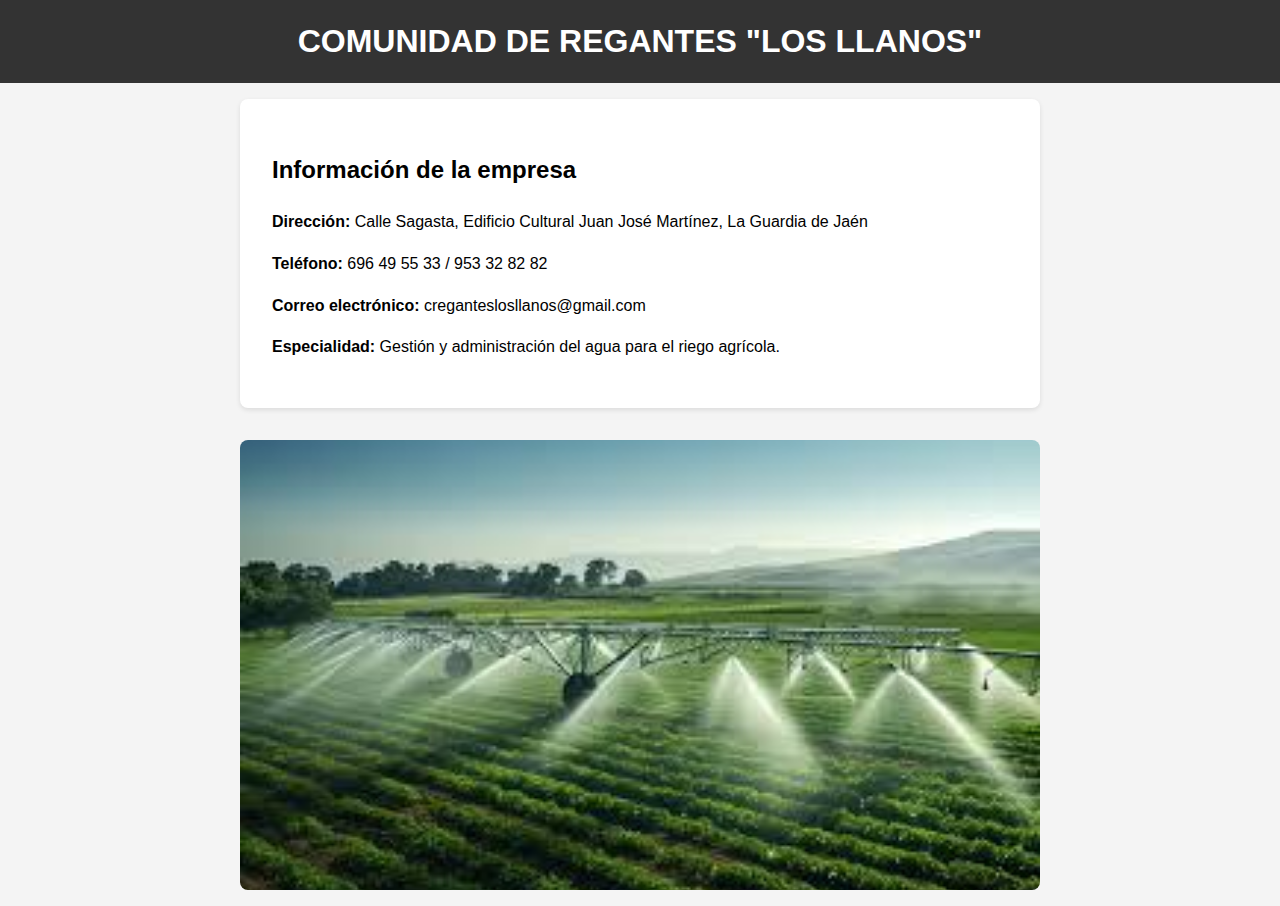
<file: categorias/agricultura/Comunidad_De_Regantes_Los_Llanos/Comunidad_De_Regantes_Los_Llanos.html>
<!DOCTYPE html>
<html lang="es">
    <head>
        <meta charset="UTF-8">
        <meta name="viewport" content="width=device-width, initial-scale=1.0">
        <title> COMUNIDAD DE REGANTES "LOS LLANOS"</title>
        <link rel="icon" type="image/png" sizes="16x16" href="../../../favicon-16x16.png">
        <link rel="stylesheet" href="../../../css/style.css">
       
    </head>
    <body>
        <header>
            <h1> COMUNIDAD DE REGANTES "LOS LLANOS"</h1>
        </header>
        <main>
            <div class="business-details">
                <h2> Información de la empresa</h2>
                <p><strong>Dirección:</strong> Calle Sagasta, Edificio Cultural Juan José Martínez, La Guardia de Jaén</p>
                <p><strong>Teléfono:</strong> 696 49 55 33 / 953 32 82 82</p>
                <p><strong>Correo electrónico:</strong> creganteslosllanos@gmail.com</p>
                <p><strong>Especialidad:</strong> Gestión y administración del agua para el riego agrícola.</p>
            </div>

            <div class="image-slider">
                <img src="imagen1.jpg" alt="Agricultura, Ganadería y Pesca" class="slider-image active">
                <img src="imagen2.jpg" alt="Agricultura, Ganadería y Pesca" class="slider-image">
                <img src="imagen3.jpg" alt="Agricultura, Ganadería y Pesca" class="slider-image">
            </div>
        </main>
        <script src="../../../js/java.js"></script>
    </body>
</html>
</file>
<file: css/styles_index.css>
body {
    font-family: Arial, sans-serif;
    line-height: 1.6;
    margin: 0;
    padding: 0;
    background-color: #f4f4f4;
}
header {
    display: flex;
    align-items: center;
    justify-content: space-between;
    background-image: url("../imagenfondo4.jpg");
    height: 150px;
    color: #ffffff;
    padding: 10px 20px;
    border-bottom: 1px solid #aaa;
    background-size: cover;
    background-position: center;
}
.logo {
    height: 50px;
}
h1 {
    margin: 0;
    font-size: 45px;
    flex-grow: 5;
    text-align: center;
    color: #ecc206;
    text-shadow: 4px 4px 4px rgba(0,0,0,0.7);
}
main {
    padding: 2rem;
    max-width: 999px;
    margin: 0 auto;
}
.category-grid {
    display: grid;
    grid-template-columns: repeat(auto-fit, minmax(200px, 1fr));
    gap: 2rem;
}
.category-item {
    background-color: #fff;
    border-radius: 8px;
    box-shadow: 0 2px 5px rgba(0, 0, 0, 0.1);
    padding: 1.5rem;
    text-align: center;
    transition: transform 0.3s ease;
}
.category-item:hover {
    transform: translateY(-5px);
}
.category-icon {
    font-size: 4rem;
    margin-bottom: 1rem;
    transition: color 0.3s ease;
}
.category-item:hover .category-icon {
    color: #007bff;
}

/* Estilos del header */
.main-header {
    background-color: #333;
    padding: 15px;
}

/* Barra de navegación */
.navbar {
    display: flex;
    justify-content: center;
    gap: 20px;
}

.nav-link {
    text-decoration: none;
    color: rgb(0, 0, 0);
    font-size: 18px;
    padding: 10px 20px;
    transition: background 0.3s ease-in-out;
}

.nav-link:hover {
    background-color: #444;
    border-radius: 5px;
}

/* Estilos del submenú */
.dropdown {
    position: relative;
    display: inline-block;
}

/* Estilo del botón de categorías */
.dropdown-btn {
    background: none;
    border: none;
    color: rgb(0, 0, 0);
    font-size: 18px;
    cursor: pointer;
    padding: 10px 20px;
}

/* Estilo del menú desplegable */
.dropdown-menu {
    display: none; /* Inicialmente oculto */
    position: absolute;
    background-color: #444;
    min-width: 200px;
    box-shadow: 0px 4px 6px rgba(0, 0, 0, 0.1);
    border-radius: 5px;
    z-index: 1000;
}

/* Estilo de los enlaces dentro del menú */
.dropdown-menu a {
    display: block;
    color: white;
    text-decoration: none;
    padding: 10px;
    transition: background 0.3s ease-in-out;
}

/* Hover en los enlaces del menú */
.dropdown-menu a:hover {
    background-color: #555;
}

/* Mostrar el menú cuando se hace hover en el contenedor de la categoría */
.dropdown:hover .dropdown-menu {
    display: block;
}

/* Submenú dentro de una categoría */
.submenu {
    display: none;
    position: absolute;
    left: 200px; /* Desplaza el submenú a la derecha */
    top: 0;
    background-color: #555;
    min-width: 200px;
    box-shadow: 0px 4px 6px rgba(0, 0, 0, 0.1);
    border-radius: 5px;
}

/* Mostrar el submenú cuando el mouse pasa sobre el item principal */
.dropdown-item:hover .submenu {
    display: block;
}
</file>
<file: css/style_categorias.css>
/*Estilos similares a la página principal*/
 .business-list{
    display: grid;
    grid-template-columns: repeat(auto-fit,minmax(300px,1fr));
    gap:2rem;
}
.business-card{
    background-color: #cee4f5;
    border-radius: 8px;
    box-shadow: 0 2px 5px rgba(0,0,0,0.1);
    padding: 1.5rem;
    transition: transform 0.3s ease;
    margin-top: 10px;
}
.business-card:hover{
    transform:translateY(-5px);
}
header{
    text-align: center;
}
/* Estilos del header */
.main-header {
    background-color: #333;
    padding: 15px;
}

/* Barra de navegación */
.navbar {
    display: flex;
    justify-content: center;
    gap: 20px;
}

.nav-link {
    text-decoration: none;
    color: rgb(0, 0, 0);
    font-size: 18px;
    padding: 10px 20px;
    transition: background 0.3s ease-in-out;
}

.nav-link:hover {
    background-color: #444;
    border-radius: 5px;
}

/* Estilos del submenú */
.dropdown {
    position: relative;
    display: inline-block;
}

/* Estilo del botón de categorías */
.dropdown-btn {
    background: none;
    border: none;
    color: rgb(0, 0, 0);
    font-size: 18px;
    cursor: pointer;
    padding: 10px 20px;
}

/* Estilo del menú desplegable */
.dropdown-menu {
    display: none; /* Inicialmente oculto */
    position: absolute;
    background-color: #444;
    min-width: 200px;
    box-shadow: 0px 4px 6px rgba(0, 0, 0, 0.1);
    border-radius: 5px;
    z-index: 1000;
}

/* Estilo de los enlaces dentro del menú */
.dropdown-menu a {
    display: block;
    color: white;
    text-decoration: none;
    padding: 10px;
    transition: background 0.3s ease-in-out;
}

/* Hover en los enlaces del menú */
.dropdown-menu a:hover {
    background-color: #555;
}

/* Mostrar el menú cuando se hace hover en el contenedor de la categoría */
.dropdown:hover .dropdown-menu {
    display: block;
}

/* Submenú dentro de una categoría */
.submenu {
    display: none;
    position: absolute;
    left: 200px; /* Desplaza el submenú a la derecha */
    top: 0;
    background-color: #555;
    min-width: 200px;
    box-shadow: 0px 4px 6px rgba(0, 0, 0, 0.1);
    border-radius: 5px;
}

/* Mostrar el submenú cuando el mouse pasa sobre el item principal */
.dropdown-item:hover .submenu {
    display: block;
}
</file>
<file: css/style.css>
body {
    font-family: Arial, sans-serif;
    line-height: 1.6;
    margin: 0;
    padding: 0;
    background-color: #f4f4f4;
}
header {
    background-color: #333;
    color: #ffffff;
    padding: 1rem;
    transform: translateX();
}
header h1 {
    padding: 0 1rem;
    max-width: 800px;
    margin: 0 auto;
    text-align: center;
}
main {
    max-width: 800px;
    margin: 0 auto;
    padding: 1rem;
}
.business-details {
    background-color: #fff;
    border-radius: 8px;
    box-shadow: 0 2px 5px rgba(0, 0, 0, 0.1);
    padding: 2rem;
    margin-bottom: 2rem;
}
.image-slider {
    position: relative;
    width: 100%;
    aspect-ratio: 16/9;
    overflow: hidden;
    border-radius: 8px;
}
.slider-image {
    position: absolute;
    top: 0;
    left: 0;
    width: 100%;
    height: 100%;
    opacity: 0;
    transition: opacity 0.5s ease-in-out;
    object-fit: cover;
}
.slider-image.active {
    opacity: 1;
}
@media (max-width: 768px) {
    main, header h1 {
        padding: 1rem;
    }
    .business-details {
        padding: 1rem;
    }
    .image-slider {
        aspect-ratio: 4/3;
    }
}
</file>
